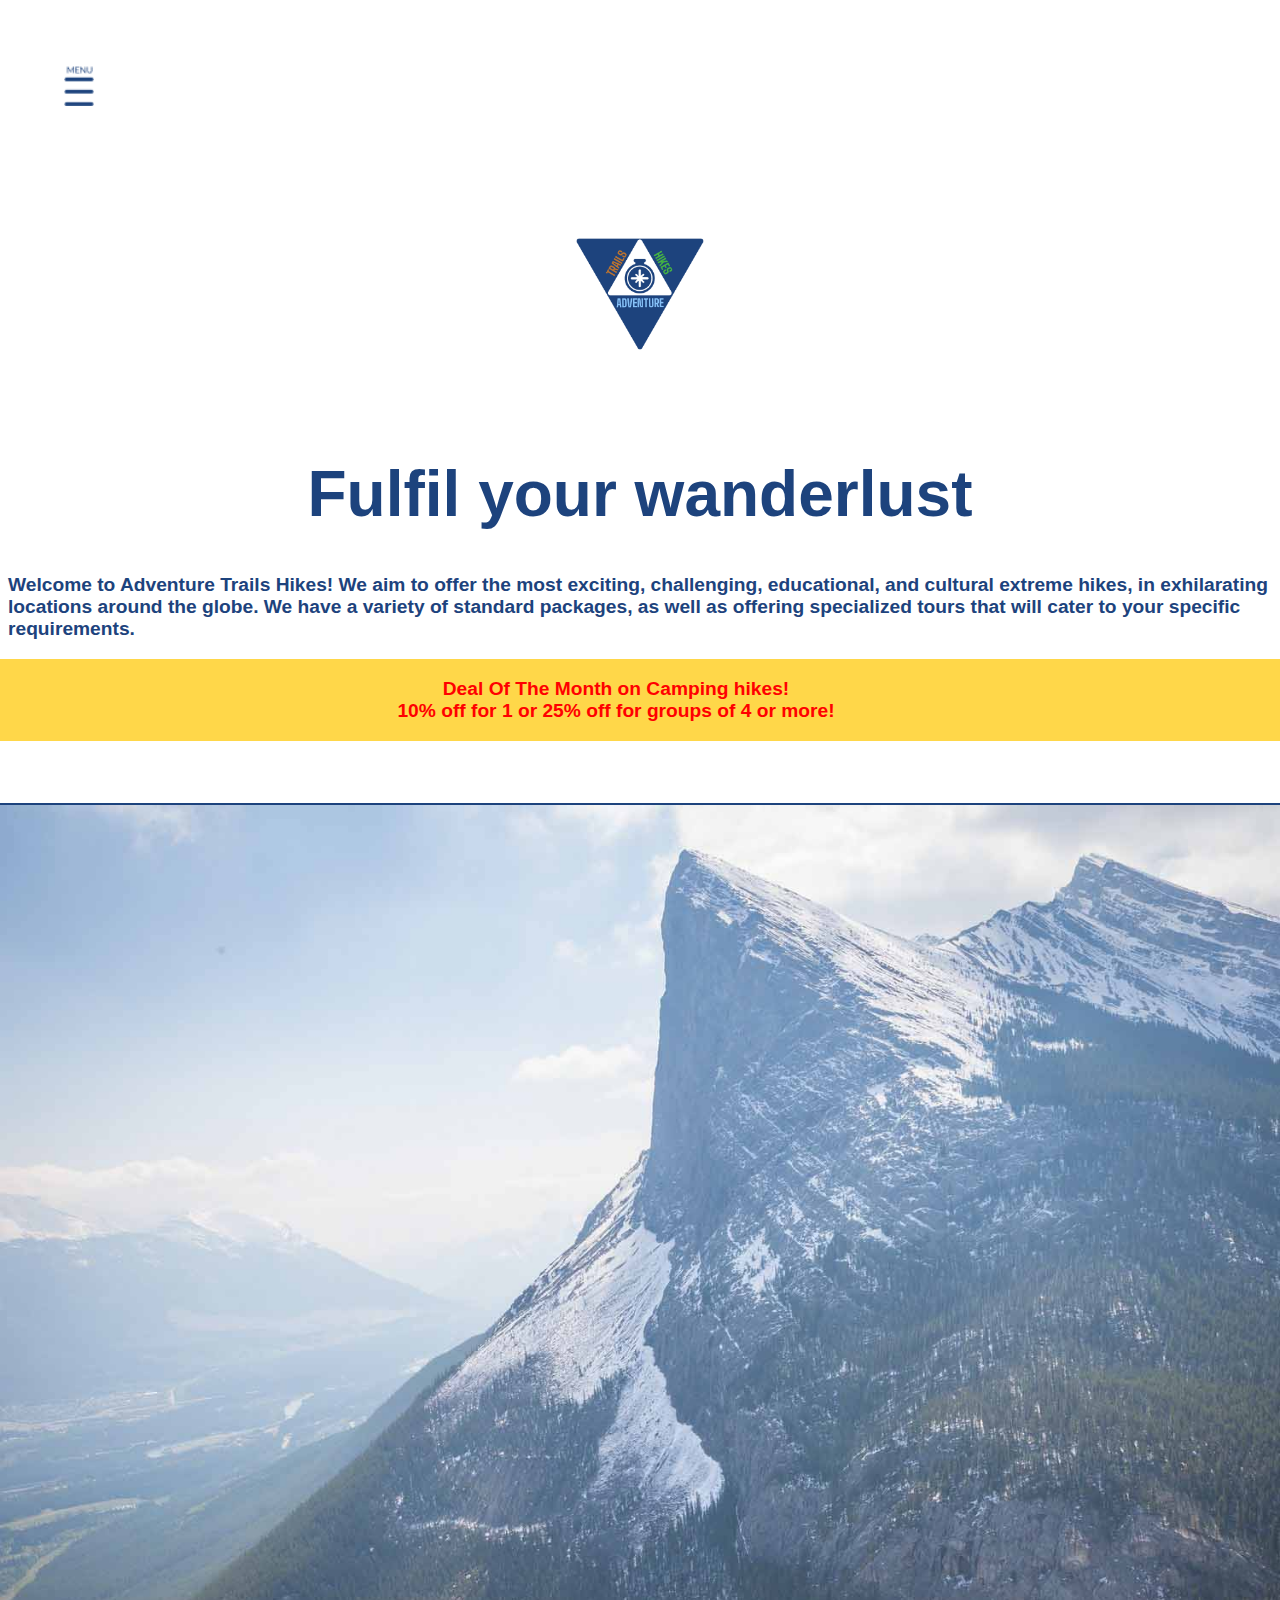
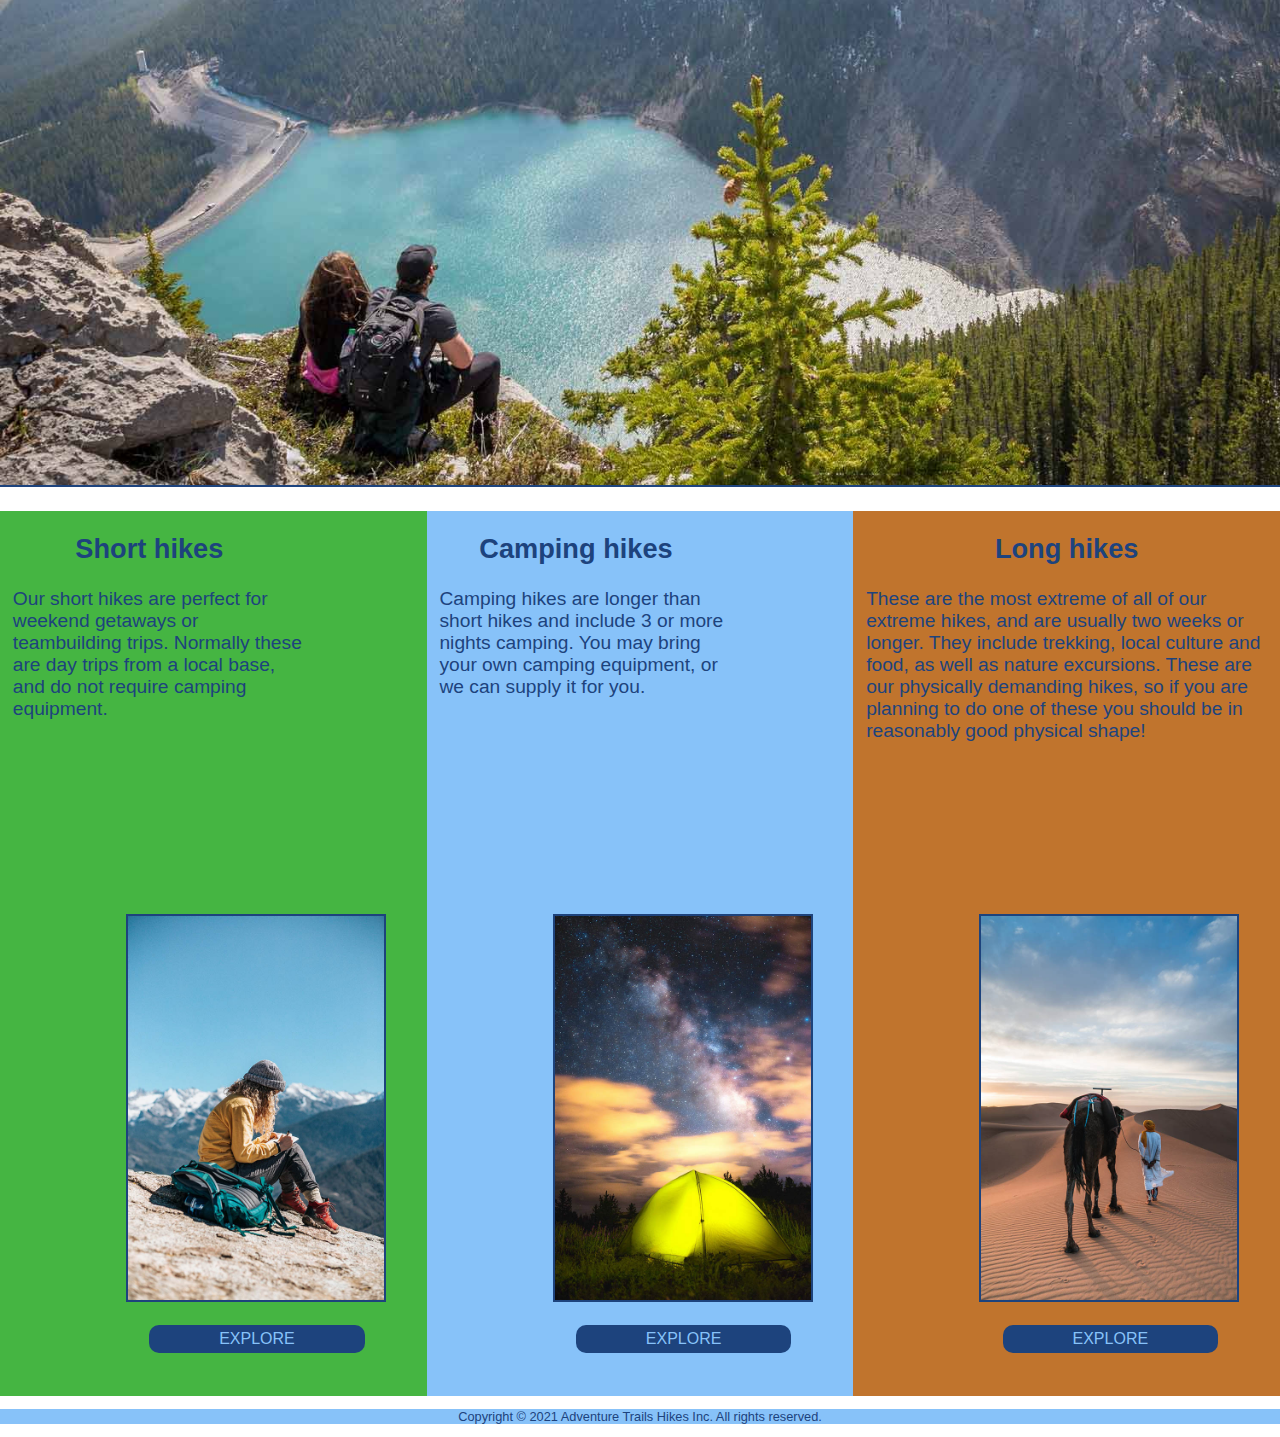
<file: index.html>
<!DOCTYPE html>
<html lang="en">
<head>
    <meta charset="UTF-8">
    <meta http-equiv="X-UA-Compatible" content="IE=edge">
    <meta name="viewport" content="width=device-width, initial-scale=1.0">
    <meta name="description" content="Fulfil your wanderlust. Welcome to Adventure Trails Hikes! We aim to offer the most exciting, challenging, educational, and cultural extreme hikes, in exhilarating locations around the globe. We have a variety of standard packages, as well as offering specialized tours that will cater to your specific requirements.">
    <link rel="stylesheet" href="css/style.css">
    <title>Adventure Trails Hikes | Home</title>
</head>
<body>

    <div class="grid-container">

        <div class="hamburger-menu">
            <label for="hamburger-menu"><img src="icons/menu.png" alt="Hamburger menu"></label>
            <input type="checkbox" id="hamburger-menu">
            <nav>
                <ul id="list-menu">
                    
                    <li>
                        <form id="form">
                            <input type="search" id="query" name="q"
                            placeholder="Search...">
                            <div class="btn-search">
                                <a href="#"><img src="icons/search.svg" alt="Search button"></a>
                            </div>
                        </form> 
                    </li>
                    
                    <li><a href="index.html"><img src="icons/home.svg" alt="Go to homepage"><h2>HOME</h2></a></li>
    
                    <li><a href="hikes.html"><img src="icons/hikes.svg" alt="Go to hikes page"><h2>OUR HIKES</h2></a></li>
    
                    <li><a href="guides.html"><img src="icons/guides.svg" alt="description" alt="Go to guides page"><h2>OUR GUIDES</h2></a></li>
    
                    <li><a href="sustainability.html"><img src="icons/sustainability.svg" alt="Go to sustainability page"><h2>SUSTAINABILITY</h2></a></li>
    
                    <li><a href="health.html"><img src="icons/health.svg" alt="Go to health page"><h2>HEALTH & SAFETY</h2></a></li>
    
                    <li><a href="faq.html"><img src="icons/faq.svg" alt="Go to faq page"><h2>FAQ</h2></a></li>
    
                    <li><a href="contact.html"><img src="icons/contact.svg" alt="Go to contact page"><h2>CONTACT US</h2></a></li>
                    
                </ul>
            </nav>
        </div>

        <div class="logo">
            <img src="icons/logo.png" alt="Logo for Adventure Trails Hikes website">
        </div>

        <div class="header">
            <h1>Fulfil your wanderlust</h1>
            <h3>Welcome to Adventure Trails Hikes! We aim to offer the most exciting, challenging, educational, and cultural extreme hikes, in exhilarating locations around the globe. We have a variety of standard packages, as well as offering specialized tours that will cater to your specific requirements.</h3>
        </div>

        <div class="deal">
            <a href="hikes.html">
                <h3>Deal Of The Month on Camping hikes! <br>
                10% off for 1 or 25% off for groups of 4 or more!</h3>
            </a>
        </div>

        <div class="index-img">
            <img src="img/home-image.jpg" alt="Beautiful view from the mountain">
        </div>

        <div class="short-hikes">
            <h2>Short hikes</h2>
            <h3>Our short hikes are perfect for weekend getaways or teambuilding trips. Normally these are day trips from a local base, and do not require camping equipment.</h3>
        </div>
        
            <div class="short-hikes-image">
                <img src="img/shikes.jpg" alt="Person writing journal in the mountain">
                    <div class="btn-explore">
                        <a href="hikes.html">EXPLORE</a>
                    </div>
            </div>

        <div class="camping-hikes">
            <h2>Camping hikes</h2>
            <h3>Camping hikes are longer than short hikes and include 3 or more nights camping. You may bring your own camping equipment, or we can supply it for you.</h3>
            
            </div>
        
            <div class="camping-hikes-image">
                <img src="img/chikes.jpg" alt="Yellow camping tent glowing in the evening">
                    <div class="btn-explore">
                        <a href="hikes.html">EXPLORE</a>
                    </div>
            </div>     
        

        <div class="long-hikes">
            <h2>Long hikes</h2>
            <h3>These are the most extreme of all of our extreme hikes, and are usually two weeks or longer. They include trekking, local culture and food, as well as nature excursions. These are our physically demanding hikes, so if you are planning to do one of these you should be in reasonably good physical shape!</h3>
            
            </div>
        
            <div class="long-hikes-image">
                <img src="img/lhikes.jpg" alt="Man walking in the desert with a camel by his side">
                    <div class="btn-explore">
                        <a href="hikes.html">EXPLORE</a>
                    </div>
            </div>     
        </div>

        <footer>
            <div class="footer">
                <p>Copyright © 2021 Adventure Trails Hikes Inc. All rights reserved.</p>
            </div>
        </footer>
        
    </div>
    
    
    
</body>
</html>
</file>
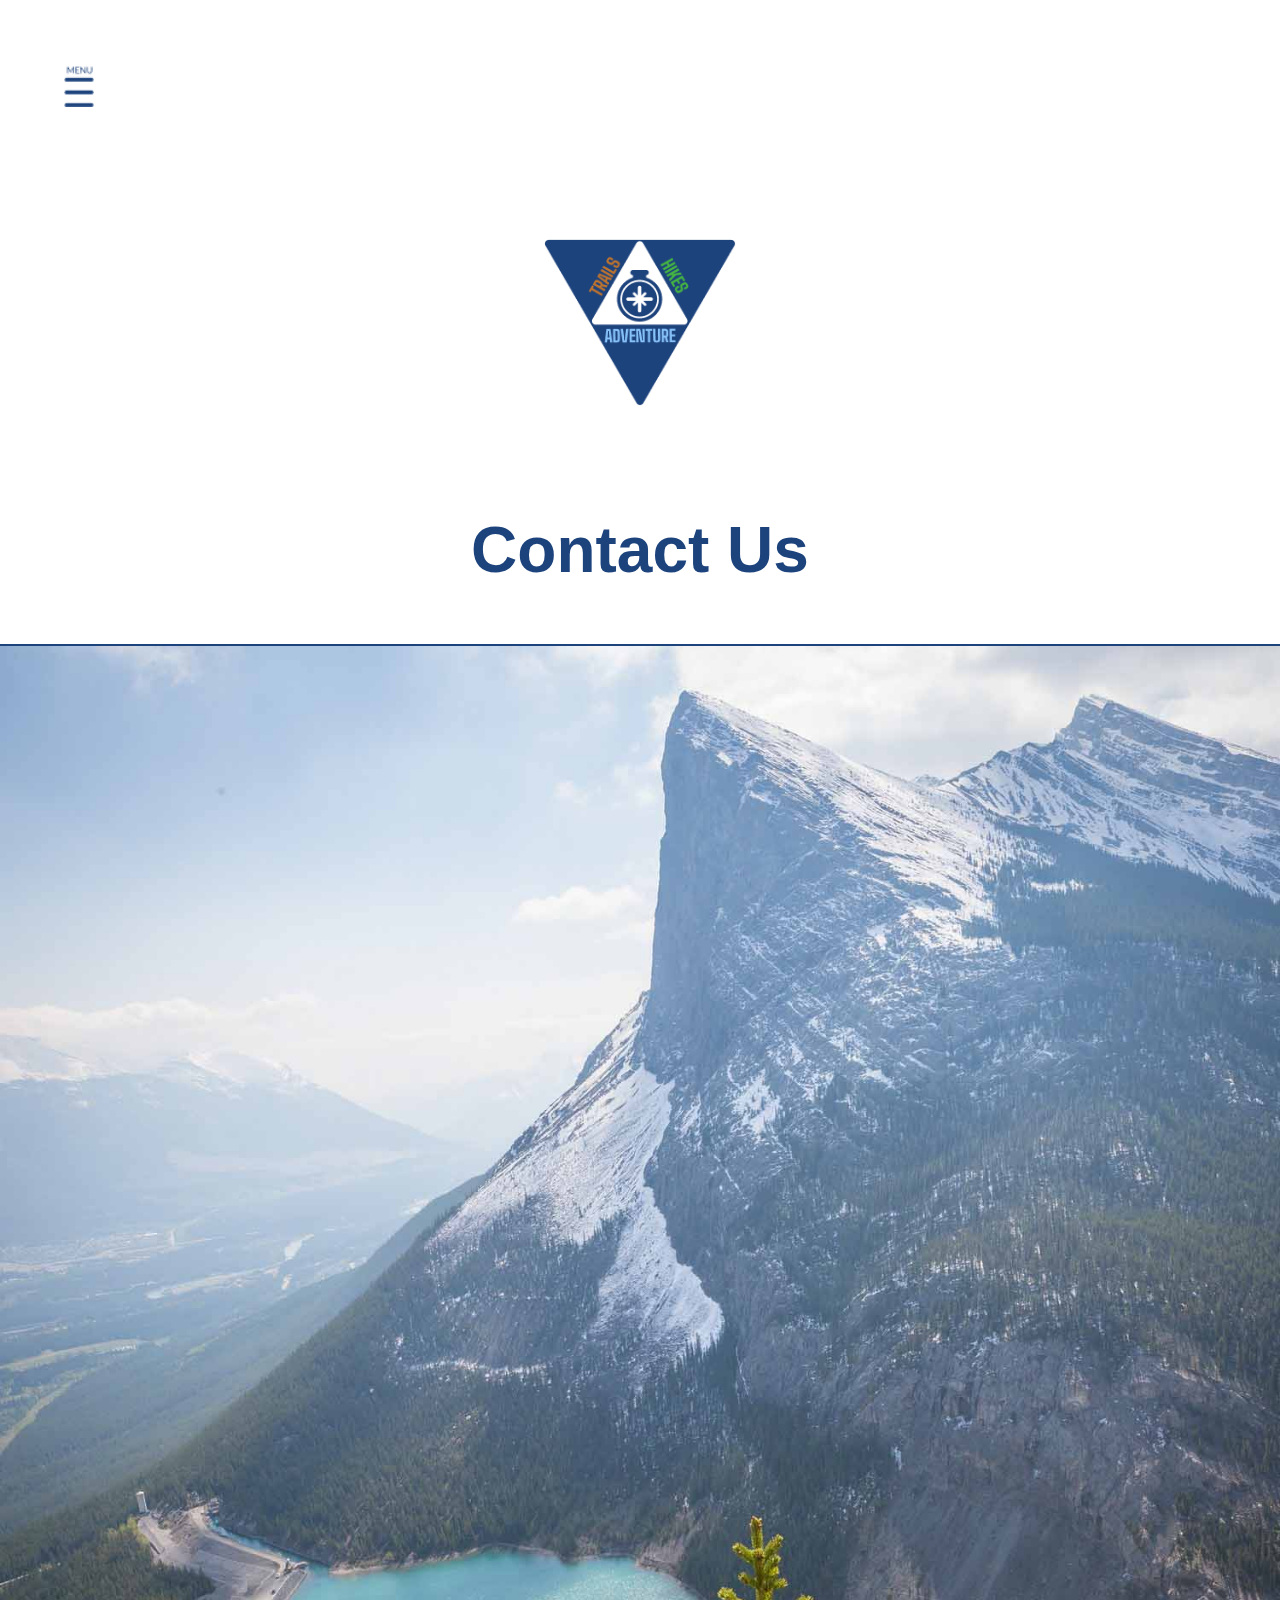
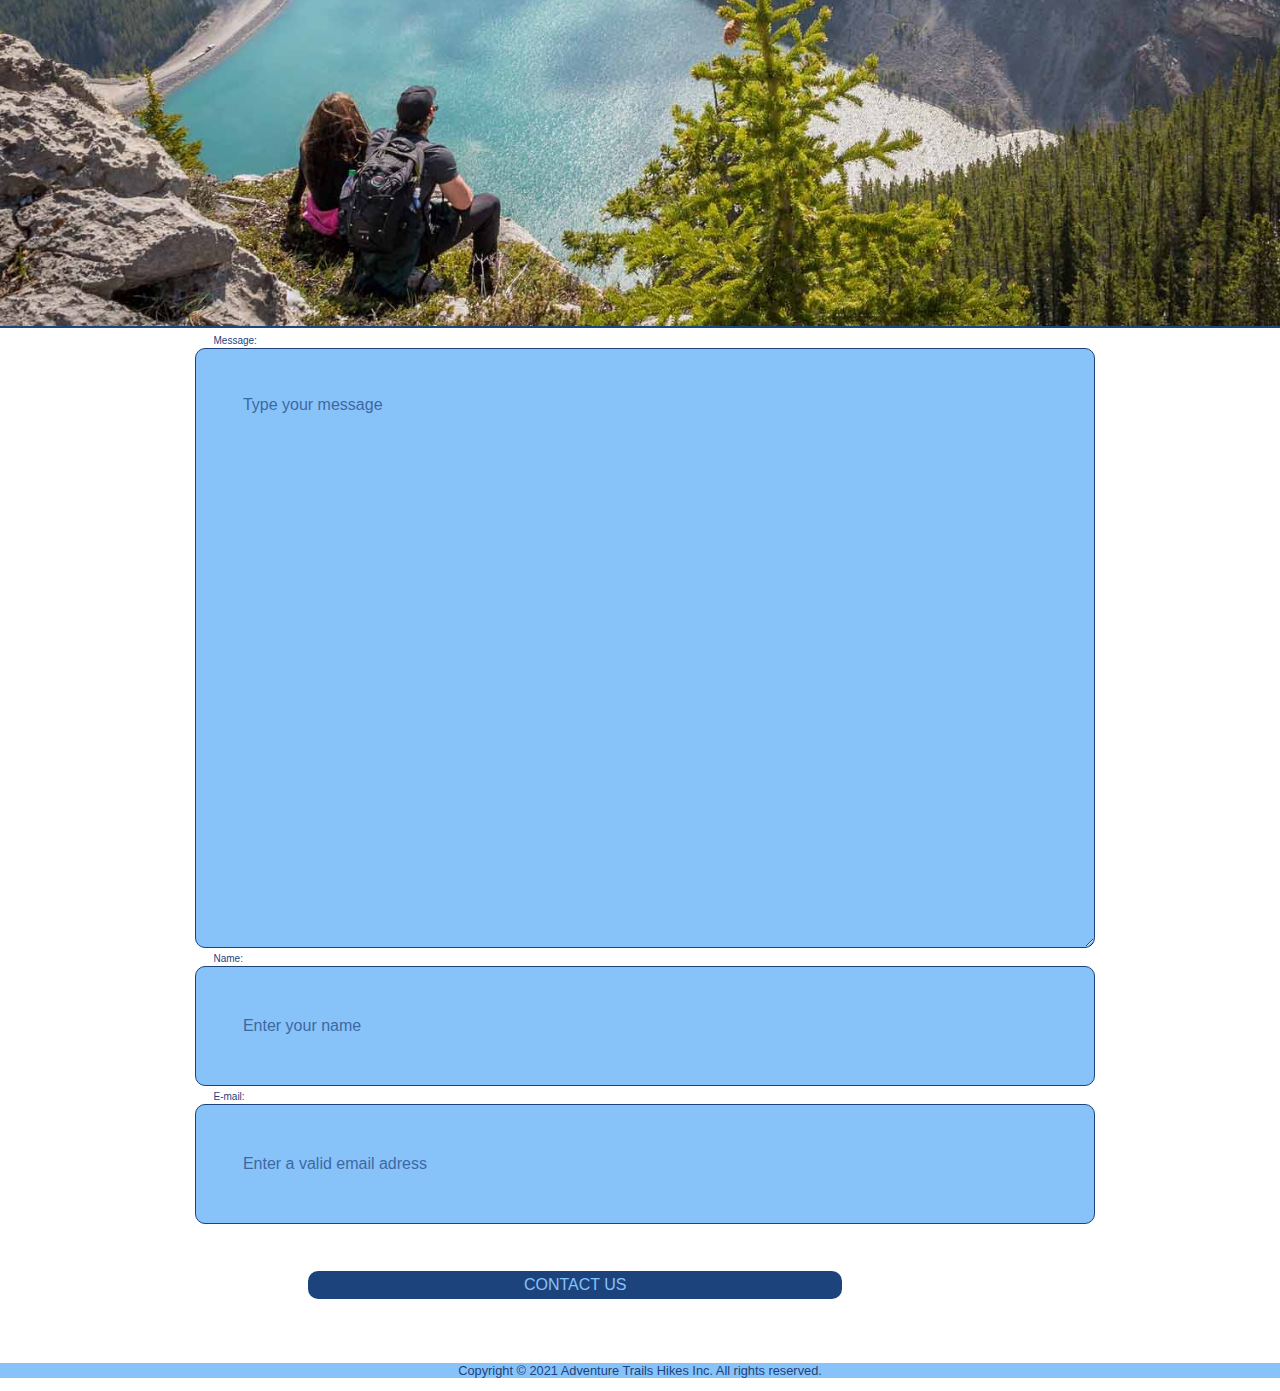
<file: contact.html>
<!DOCTYPE html>
<html lang="en">
<head>
    <meta charset="UTF-8">
    <meta http-equiv="X-UA-Compatible" content="IE=edge">
    <meta name="viewport" content="width=device-width, initial-scale=1.0">
    <meta name="description" content="Fulfil your wanderlust. Welcome to Adventure Trails Hikes! We aim to offer the most exciting, challenging, educational, and cultural extreme hikes, in exhilarating locations around the globe. We have a variety of standard packages, as well as offering specialized tours that will cater to your specific requirements.">
    <link rel="stylesheet" href="css/contact.css">
    <title>Adventure Trails Hikes | Contact</title>
</head>
<body>

    <div class="grid-container">

        <div class="hamburger-menu">
            <label for="hamburger-menu"><img src="icons/menu.png" alt="Hamburger menu"></label>
            <input type="checkbox" id="hamburger-menu">
            <nav>
                <ul id="list-menu">
                    
                    <li>
                        <form id="form">
                            <input type="search" id="query" name="q"
                            placeholder="Search...">
                            <div class="btn-search">
                                <a href="#"><img src="icons/search.svg" alt="Search button"></a>
                            </div>
                        </form> 
                    </li>
                    
                    <li><a href="index.html"><img src="icons/home.svg" alt="Go to homepage"><h2>HOME</h2></a></li>
    
                    <li><a href="hikes.html"><img src="icons/hikes.svg" alt="Go to hikes page"><h2>OUR HIKES</h2></a></li>
    
                    <li><a href="guides.html"><img src="icons/guides.svg" alt="description" alt="Go to guides page"><h2>OUR GUIDES</h2></a></li>
    
                    <li><a href="sustainability.html"><img src="icons/sustainability.svg" alt="Go to sustainability page"><h2>SUSTAINABILITY</h2></a></li>
    
                    <li><a href="health.html"><img src="icons/health.svg" alt="Go to health page"><h2>HEALTH & SAFETY</h2></a></li>
    
                    <li><a href="faq.html"><img src="icons/faq.svg" alt="Go to faq page"><h2>FAQ</h2></a></li>
    
                    <li><a href="contact.html"><img src="icons/contact.svg" alt="Go to contact page"><h2>CONTACT US</h2></a></li>
                    
                </ul>
            </nav>
        </div>

        <div class="logo">
            <img src="icons/logo.png" alt="Logo for Adventure Trails Hikes website">
        </div>

        <div class="header">
            <h1>Contact Us</h1>
            </div>
        
        <div class="contactimg">
            <img src="img/home-image.jpg" alt="Beautiful view from the mountain">
        </div>

        <div class="contactform">
            <form action="where/to/send/data" method="get">
                <ul>
                    <li>
                        <label for="message">Message:</label>
                        <textarea id="message" placeholder="Type your message"></textarea>
                    </li>

                    <li>
                        <label for="name">Name:</label>
                        <input type="text" id="name" name="user_name" placeholder="Enter your name">
                    </li>

                    <li>
                        <label for="mail">E-mail:</label>
                        <input type="email" id="mail" name="user_email" placeholder="Enter a valid email adress">
                    </li>

                    <li class="btn-send"><a href="#">CONTACT US</a></li>
                    </div></li>
                </ul>
            </form>

        </div>

        <!-- <div class="btn-send">
            <a href="#">CONTACT US</a>
        </div> -->
                             
        <footer>
            <div class="footer">
                <p>Copyright © 2021 Adventure Trails Hikes Inc. All rights reserved.</p>
            </div>
        </footer>
        
    </div>
    
    
    
</body>
</html>
</file>
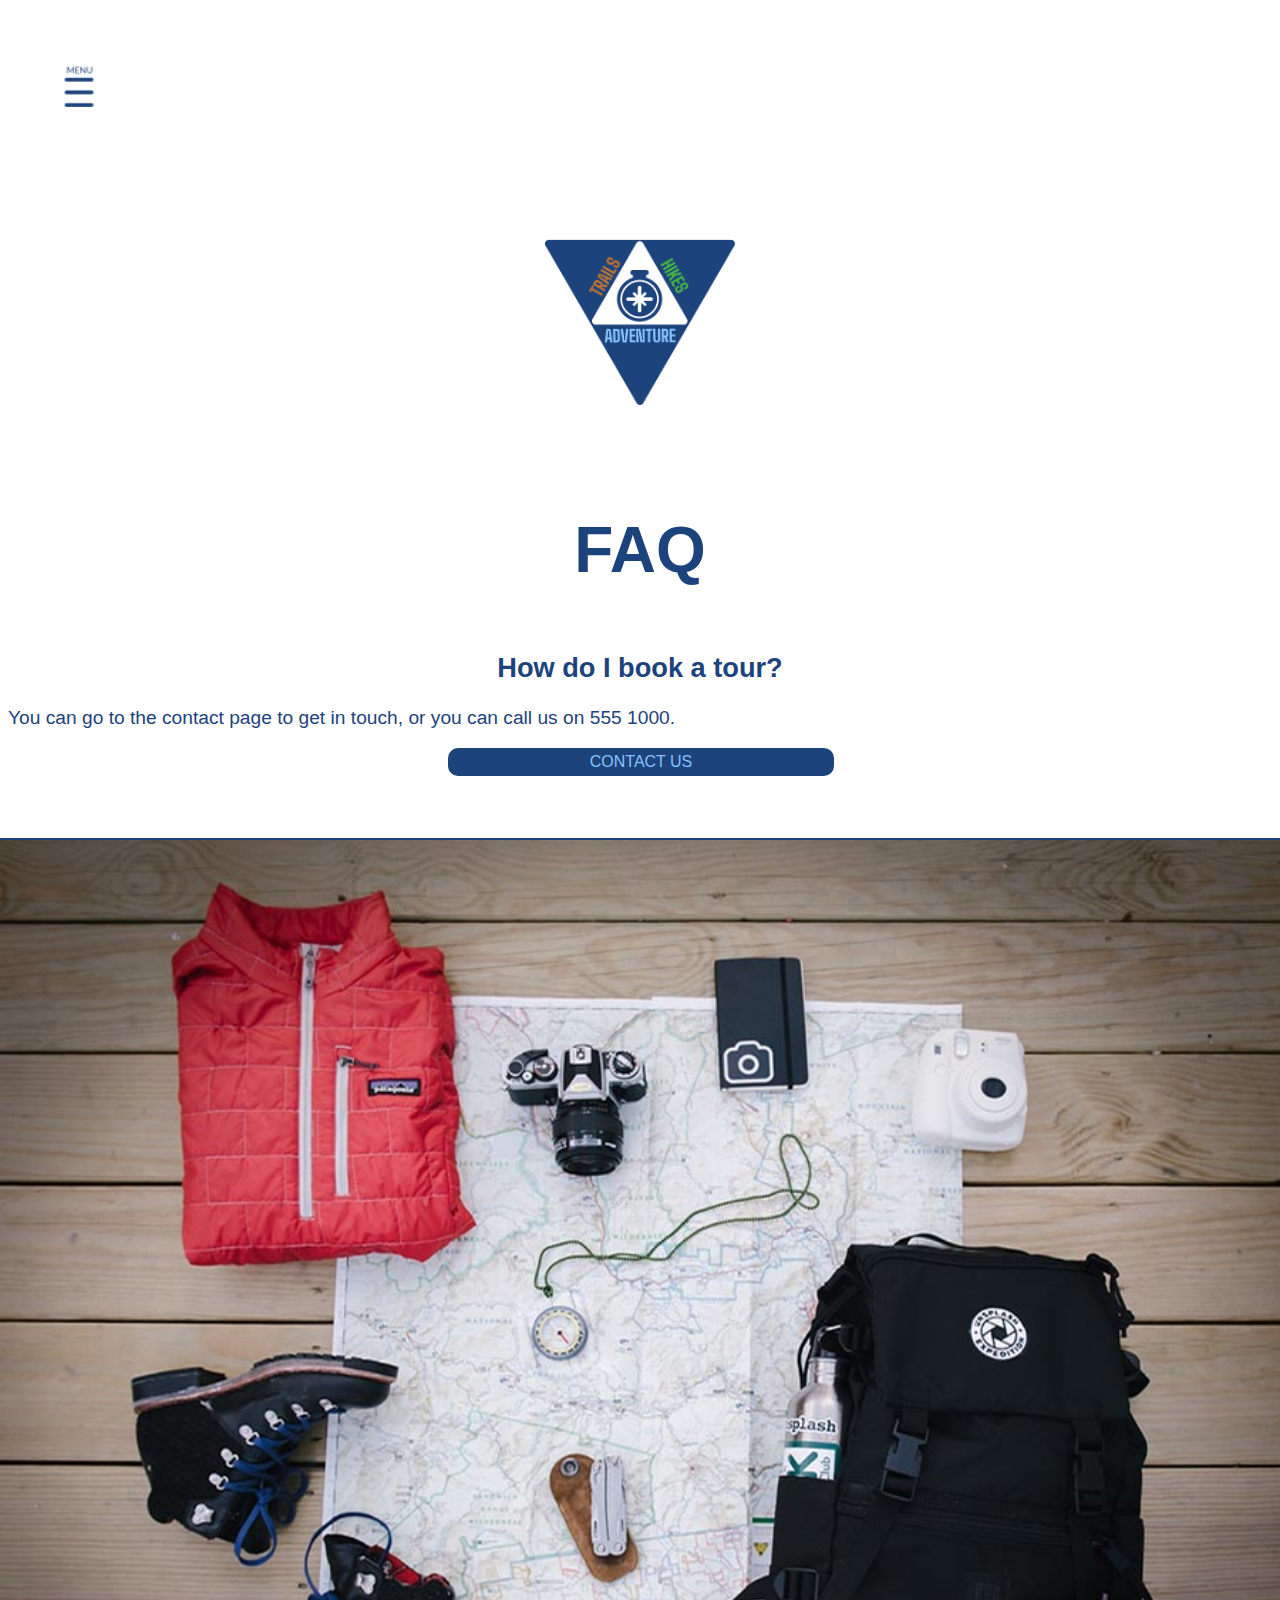
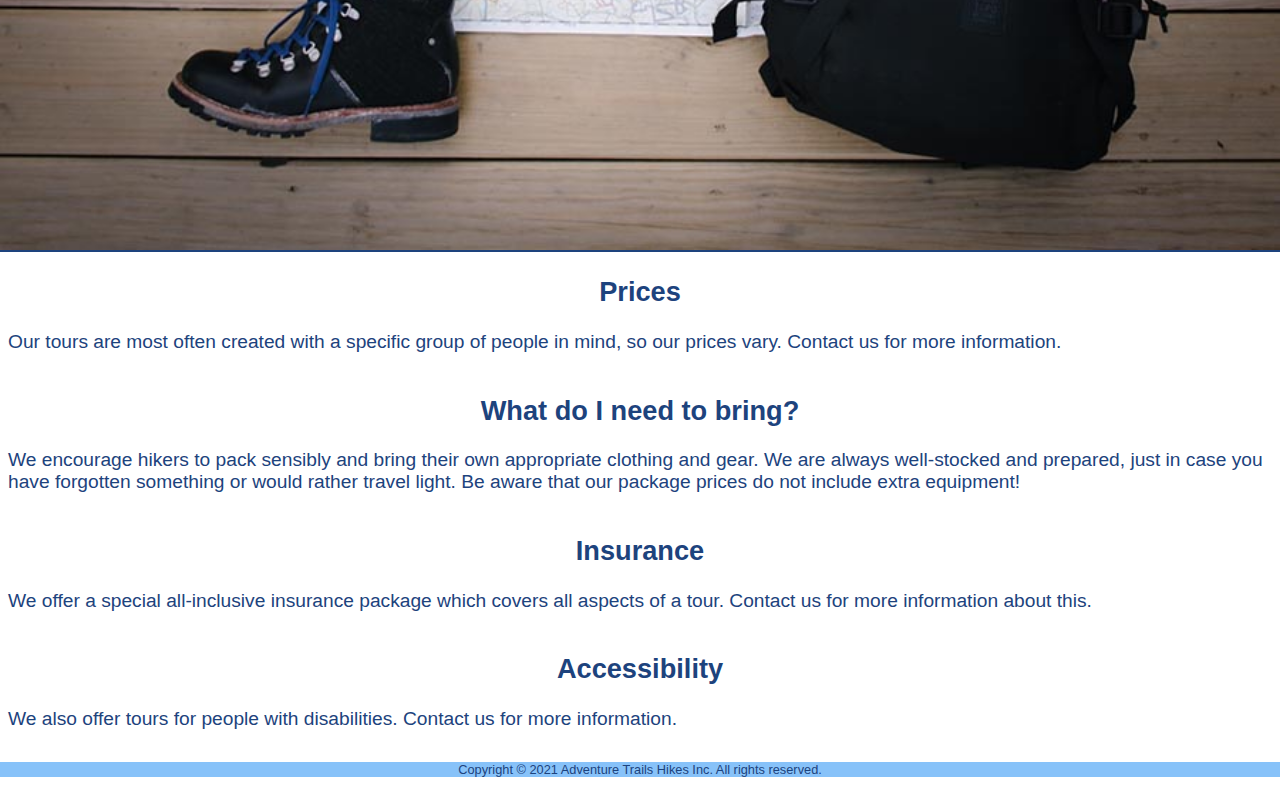
<file: faq.html>
<!DOCTYPE html>
<html lang="en">
<head>
    <meta charset="UTF-8">
    <meta http-equiv="X-UA-Compatible" content="IE=edge">
    <meta name="viewport" content="width=device-width, initial-scale=1.0">
    <meta name="description" content="Fulfil your wanderlust. Welcome to Adventure Trails Hikes! We aim to offer the most exciting, challenging, educational, and cultural extreme hikes, in exhilarating locations around the globe. We have a variety of standard packages, as well as offering specialized tours that will cater to your specific requirements.">
    <link rel="stylesheet" href="css/faq.css">
    <title>Adventure Trails Hikes | FAQ</title>
</head>
<body>

    <div class="grid-container">

        <div class="hamburger-menu">
            <label for="hamburger-menu"><img src="icons/menu.png" alt="Hamburger menu"></label>
            <input type="checkbox" id="hamburger-menu">
            <nav>
                <ul id="list-menu">
                    
                    <li>
                        <form id="form">
                            <input type="search" id="query" name="q"
                            placeholder="Search...">
                            <div class="btn-search">
                                <a href="#"><img src="icons/search.svg" alt="Search button"></a>
                            </div>
                        </form> 
                    </li>
                    
                    <li><a href="index.html"><img src="icons/home.svg" alt="Go to homepage"><h2>HOME</h2></a></li>
    
                    <li><a href="hikes.html"><img src="icons/hikes.svg" alt="Go to hikes page"><h2>OUR HIKES</h2></a></li>
    
                    <li><a href="guides.html"><img src="icons/guides.svg" alt="description" alt="Go to guides page"><h2>OUR GUIDES</h2></a></li>
    
                    <li><a href="sustainability.html"><img src="icons/sustainability.svg" alt="Go to sustainability page"><h2>SUSTAINABILITY</h2></a></li>
    
                    <li><a href="health.html"><img src="icons/health.svg" alt="Go to health page"><h2>HEALTH & SAFETY</h2></a></li>
    
                    <li><a href="faq.html"><img src="icons/faq.svg" alt="Go to faq page"><h2>FAQ</h2></a></li>
    
                    <li><a href="contact.html"><img src="icons/contact.svg" alt="Go to contact page"><h2>CONTACT US</h2></a></li>
                    
                </ul>
            </nav>
        </div>

        <div class="logo">
            <img src="icons/logo.png" alt="Logo for Adventure Trails Hikes website">
        </div>

        <div class="header">
            <h1>FAQ</h1>
            </div>

        <div class="booking">
            <h2>How do I book a tour?</h2>
            <h3>You can go to the contact page to get in touch, or you can call us on 555 1000.</h3>

        </div>

        <div class="btn-contact">
            <a href="contact.html">CONTACT US</a>
        </div>

        <div class="faqimg">
            <img src="img/faqimg.jpg" alt="Picture showing appropriate hike gear">
        </div>
        
        <div class="prices">
            <h2>Prices</h2>
            <h3>Our tours are most often created with a specific group of people in mind, so our prices vary. Contact us for more information.</h3>
        </div>

        <div class="equipment">
            <h2>What do I need to bring?</h2>
            <h3>We encourage hikers to pack sensibly and bring their own appropriate clothing and gear. We are always well-stocked and prepared, just in case you have forgotten something or would rather travel light. Be aware that our package prices do not include extra equipment!</h3>
        </div>

        <div class="insurance">
            <h2>Insurance</h2>
            <h3>We offer a special all-inclusive insurance package which covers all aspects of a tour. Contact us for more information about this.</h3>
        </div>

        <div class="accessibility">
            <h2>Accessibility</h2>
            <h3>We also offer tours for people with disabilities. Contact us for more information.</h3>
        </div>

        <footer>
            <div class="footer">
                <p>Copyright © 2021 Adventure Trails Hikes Inc. All rights reserved.</p>
            </div>
        </footer>
        
    </div>
    
    
    
</body>
</html>
</file>
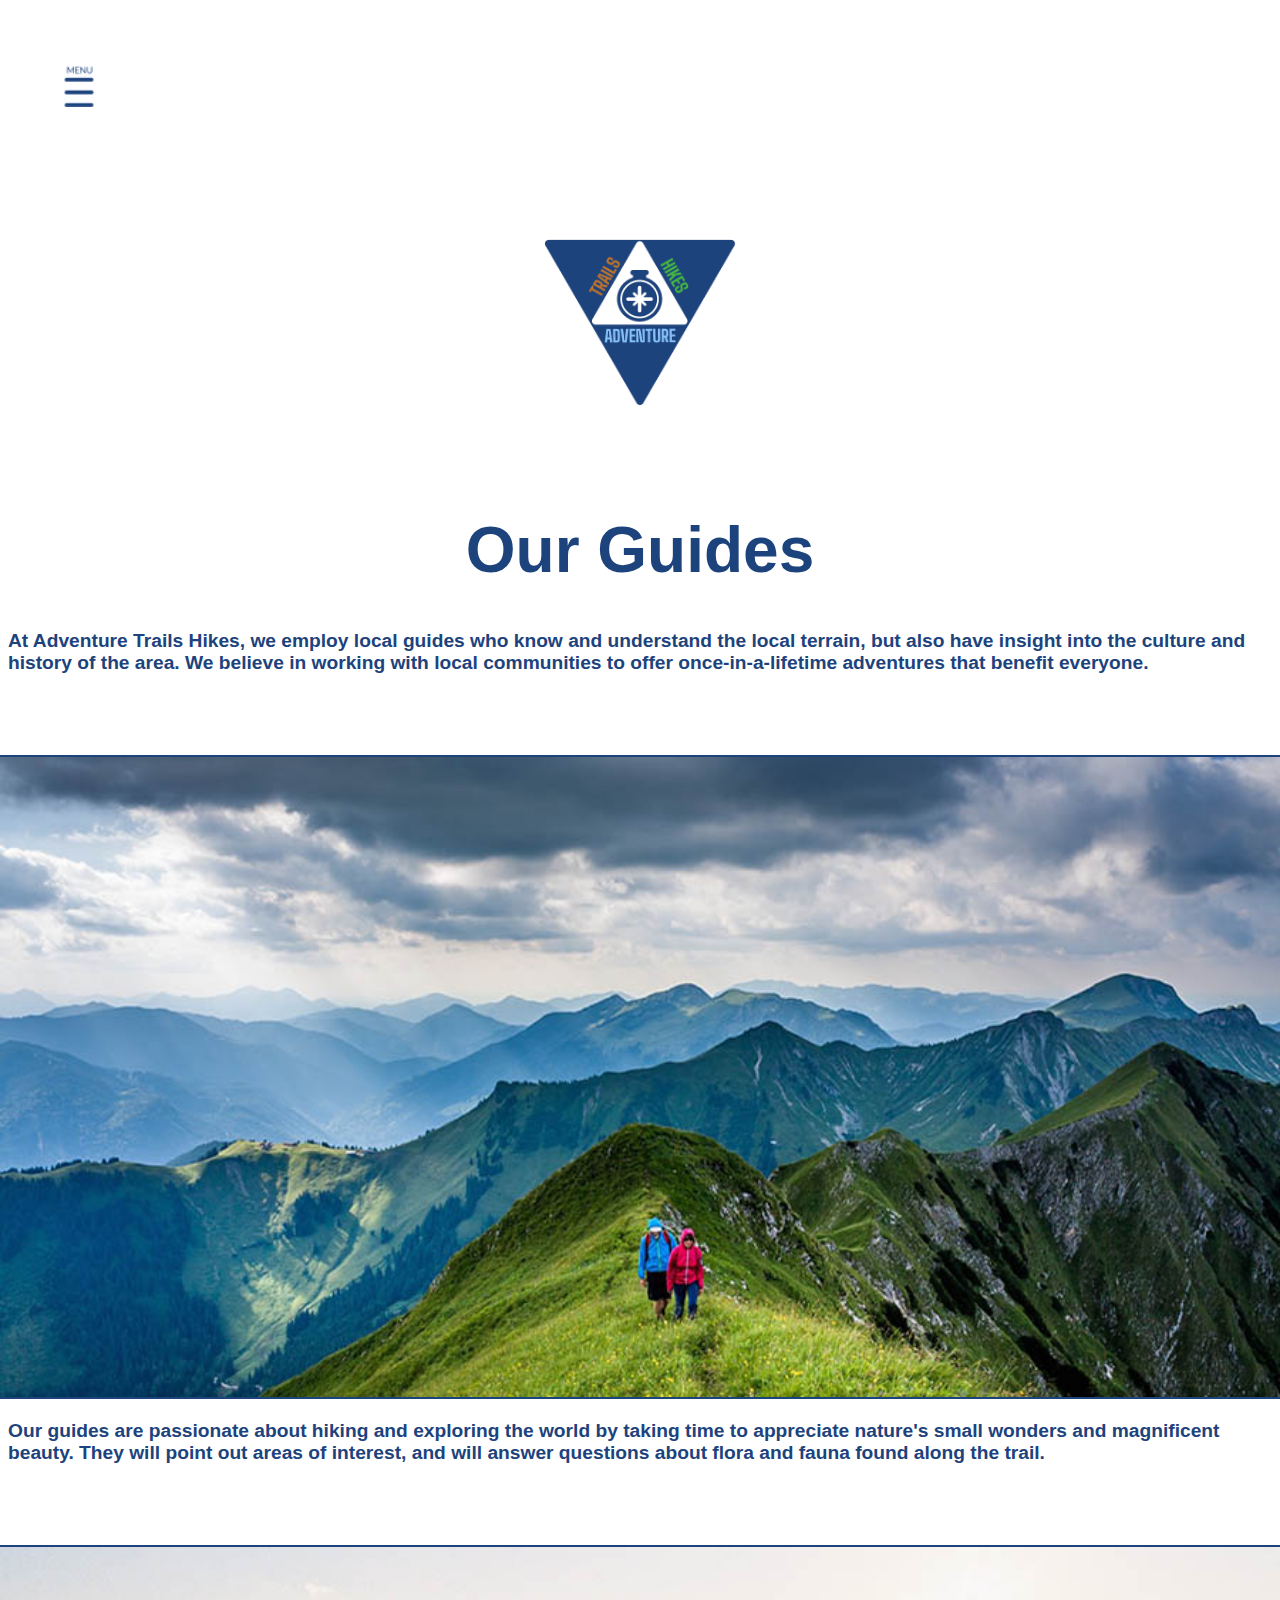
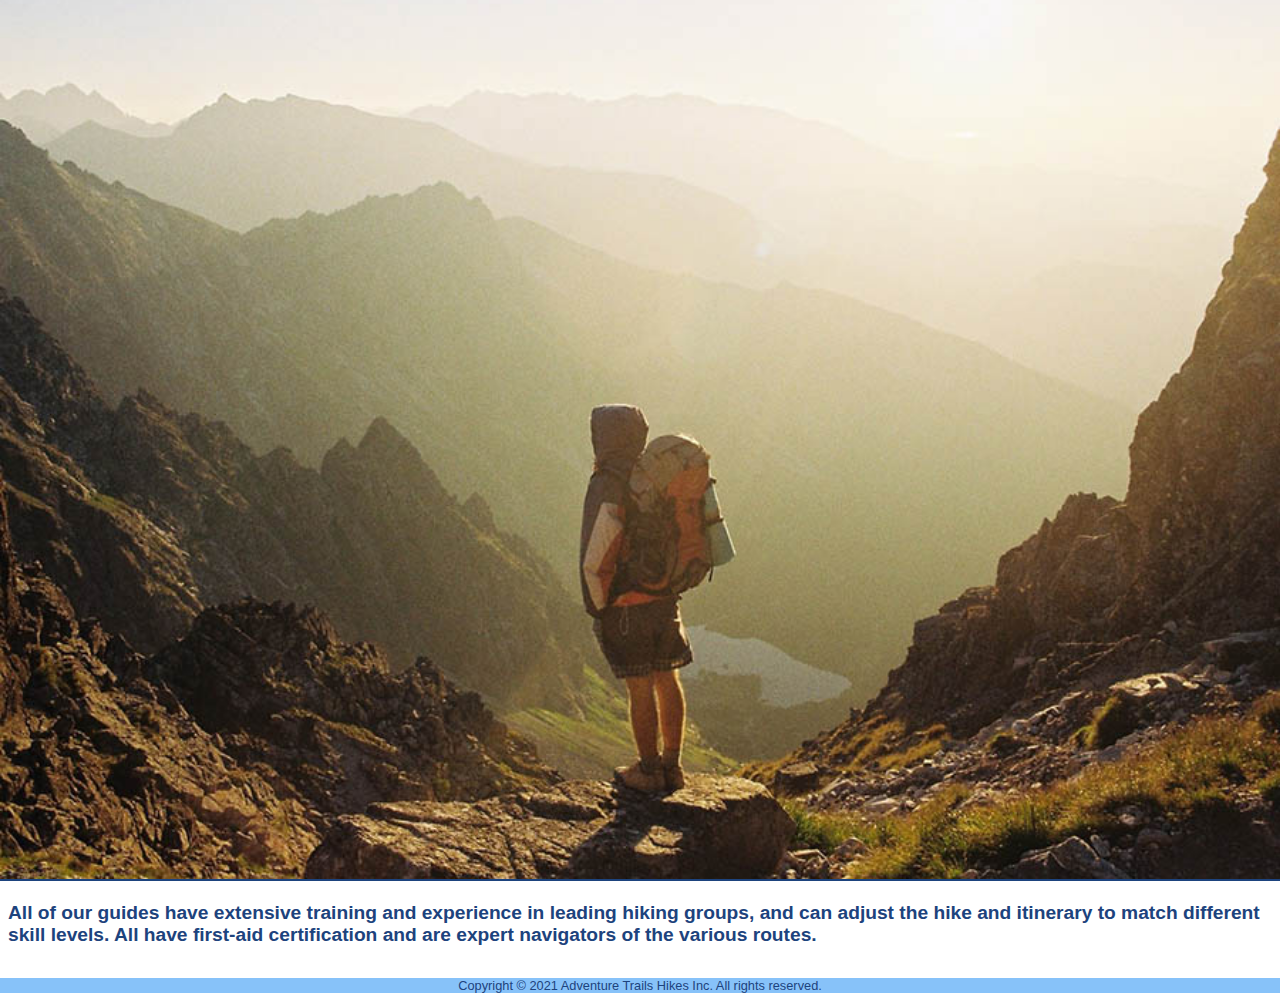
<file: guides.html>
<!DOCTYPE html>
<html lang="en">
<head>
    <meta charset="UTF-8">
    <meta http-equiv="X-UA-Compatible" content="IE=edge">
    <meta name="viewport" content="width=device-width, initial-scale=1.0">
    <meta name="description" content="Fulfil your wanderlust. Welcome to Adventure Trails Hikes! We aim to offer the most exciting, challenging, educational, and cultural extreme hikes, in exhilarating locations around the globe. We have a variety of standard packages, as well as offering specialized tours that will cater to your specific requirements.">
    <link rel="stylesheet" href="css/guides.css">
    <title>Adventure Trails Hikes | Our Guides</title>
</head>
<body>

    <div class="grid-container">

        <div class="hamburger-menu">
            <label for="hamburger-menu"><img src="icons/menu.png" alt="Hamburger menu"></label>
            <input type="checkbox" id="hamburger-menu">
            <nav>
                <ul id="list-menu">
                    
                    <li>
                        <form id="form">
                            <input type="search" id="query" name="q"
                            placeholder="Search...">
                            <div class="btn-search">
                                <a href="#"><img src="icons/search.svg" alt="Search button"></a>
                            </div>
                        </form> 
                    </li>
                    
                    <li><a href="index.html"><img src="icons/home.svg" alt="Go to homepage"><h2>HOME</h2></a></li>
    
                    <li><a href="hikes.html"><img src="icons/hikes.svg" alt="Go to hikes page"><h2>OUR HIKES</h2></a></li>
    
                    <li><a href="guides.html"><img src="icons/guides.svg" alt="description" alt="Go to guides page"><h2>OUR GUIDES</h2></a></li>
    
                    <li><a href="sustainability.html"><img src="icons/sustainability.svg" alt="Go to sustainability page"><h2>SUSTAINABILITY</h2></a></li>
    
                    <li><a href="health.html"><img src="icons/health.svg" alt="Go to health page"><h2>HEALTH & SAFETY</h2></a></li>
    
                    <li><a href="faq.html"><img src="icons/faq.svg" alt="Go to faq page"><h2>FAQ</h2></a></li>
    
                    <li><a href="contact.html"><img src="icons/contact.svg" alt="Go to contact page"><h2>CONTACT US</h2></a></li>
                    
                </ul>
            </nav>
        </div>

        <div class="logo">
            <img src="icons/logo.png" alt="Logo for Adventure Trails Hikes website">
        </div>

        <div class="header">
            <h1>Our Guides</h1>
            <h3>At Adventure Trails Hikes, we employ local guides who know and understand the local terrain, but also have insight into the culture and history of the area. We believe in working with local communities to offer once-in-a-lifetime adventures that benefit everyone.</h3>
        </div>

        <div class="guides1">
            <img src="img/guides1image.jpg" alt="Landscape of people walking on mountains">
        </div>

        <div class="middle-section">
            <h3>Our guides are passionate about hiking and exploring the world by taking time to appreciate nature's small wonders and magnificent beauty. They will point out areas of interest, and will answer questions about flora and fauna found along the trail.</h3>

        </div>

        <div class="guides2">
            <img src="img/guides2image.jpg" alt="One of our guides looking at the spectacular view from a mountain top">
        </div>

        <div class="bottom-section">
            <h3>All of our guides have extensive training and experience in leading hiking groups, and can adjust the hike and itinerary to match different skill levels. All have first-aid certification and are expert navigators of the various routes.</h3>
        </div>

        <footer>
            <div class="footer">
                <p>Copyright © 2021 Adventure Trails Hikes Inc. All rights reserved.</p>
            </div>
        </footer>
        
    </div>
    
    
    
</body>
</html>
</file>
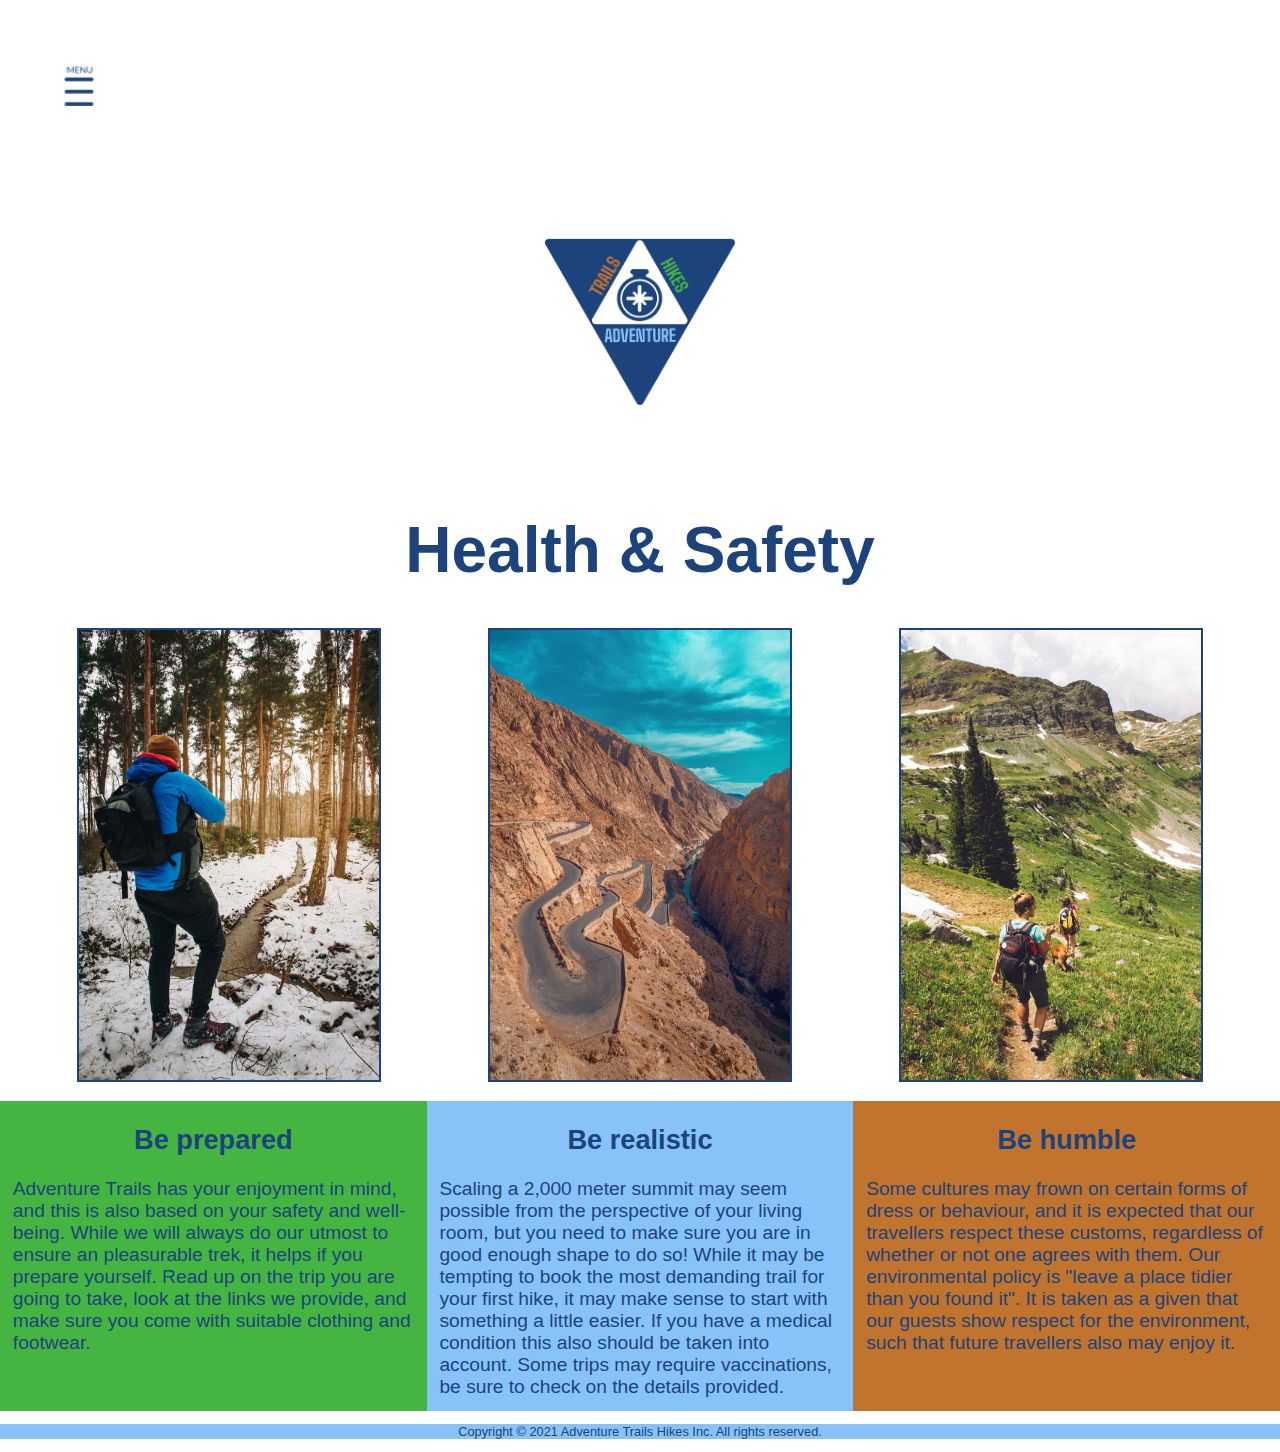
<file: health.html>
<!DOCTYPE html>
<html lang="en">
<head>
    <meta charset="UTF-8">
    <meta http-equiv="X-UA-Compatible" content="IE=edge">
    <meta name="viewport" content="width=device-width, initial-scale=1.0">
    <meta name="description" content="Fulfil your wanderlust. Welcome to Adventure Trails Hikes! We aim to offer the most exciting, challenging, educational, and cultural extreme hikes, in exhilarating locations around the globe. We have a variety of standard packages, as well as offering specialized tours that will cater to your specific requirements.">
    <link rel="stylesheet" href="css/health.css">
    <title>Adventure Trails Hikes | Health & Safety</title>
</head>
<body>

    <div class="grid-container">

        <div class="hamburger-menu">
            <label for="hamburger-menu"><img src="icons/menu.png" alt="Hamburger menu"></label>
            <input type="checkbox" id="hamburger-menu">
            <nav>
                <ul id="list-menu">
                    
                    <li>
                        <form id="form">
                            <input type="search" id="query" name="q"
                            placeholder="Search...">
                            <div class="btn-search">
                                <a href="#"><img src="icons/search.svg" alt="Search button"></a>
                            </div>
                        </form> 
                    </li>
                    
                    <li><a href="index.html"><img src="icons/home.svg" alt="Go to homepage"><h2>HOME</h2></a></li>
    
                    <li><a href="hikes.html"><img src="icons/hikes.svg" alt="Go to hikes page"><h2>OUR HIKES</h2></a></li>
    
                    <li><a href="guides.html"><img src="icons/guides.svg" alt="description" alt="Go to guides page"><h2>OUR GUIDES</h2></a></li>
    
                    <li><a href="sustainability.html"><img src="icons/sustainability.svg" alt="Go to sustainability page"><h2>SUSTAINABILITY</h2></a></li>
    
                    <li><a href="health.html"><img src="icons/health.svg" alt="Go to health page"><h2>HEALTH & SAFETY</h2></a></li>
    
                    <li><a href="faq.html"><img src="icons/faq.svg" alt="Go to faq page"><h2>FAQ</h2></a></li>
    
                    <li><a href="contact.html"><img src="icons/contact.svg" alt="Go to contact page"><h2>CONTACT US</h2></a></li>
                    
                </ul>
            </nav>
        </div>

        <div class="logo">
            <img src="icons/logo.png" alt="Logo for Adventure Trails Hikes website">
        </div>

        <div class="header">
            <h1>Health & Safety</h1>
        </div>

        <div class="health-images">
            <img src="img/health1.jpg" alt="Person looking down a beautiful trail" id="image1">
            <img src="img/health2.jpg" alt="Landscape of a long a winding road in the mountains" id="image2">
            <img src="img/health3.jpg" alt="People walking on a hike in the mountains" id="image3">
        </div>

        <div class="prepared">
            <h2>Be prepared</h2>
            <h3>Adventure Trails has your enjoyment in mind, and this is also based on your safety and well-being. While we will always do our utmost to ensure an pleasurable trek, it helps if you prepare yourself. Read up on the trip you are going to take, look at the links we provide, and make sure you come with suitable clothing and footwear. </h3>
        </div>

        <div class="realistic">
            <h2>Be realistic</h2>
            <h3>Scaling a 2,000 meter summit may seem possible from the perspective of your living room, but you need to make sure you are in good enough shape to do so! While it may be tempting to book the most demanding trail for your first hike, it may make sense to start with something a little easier. If you have a medical condition this also should be taken into account. Some trips may require vaccinations, be sure to check on the details provided.</h3>
            
            </div>
        
        <div class="humble">
            <h2>Be humble</h2>
            <h3>Some cultures may frown on certain forms of dress or behaviour, and it is expected that our travellers respect these customs, regardless of whether or not one agrees with them.
            Our environmental policy is "leave a place tidier than you found it". It is taken as a given that our guests show respect for the environment, such that future travellers also may enjoy it.</h3>
            
            </div>
        
        <footer>
            <div class="footer">
                <p>Copyright © 2021 Adventure Trails Hikes Inc. All rights reserved.</p>
            </div>
        </footer>
        
    </div>
    
    
    
</body>
</html>
</file>
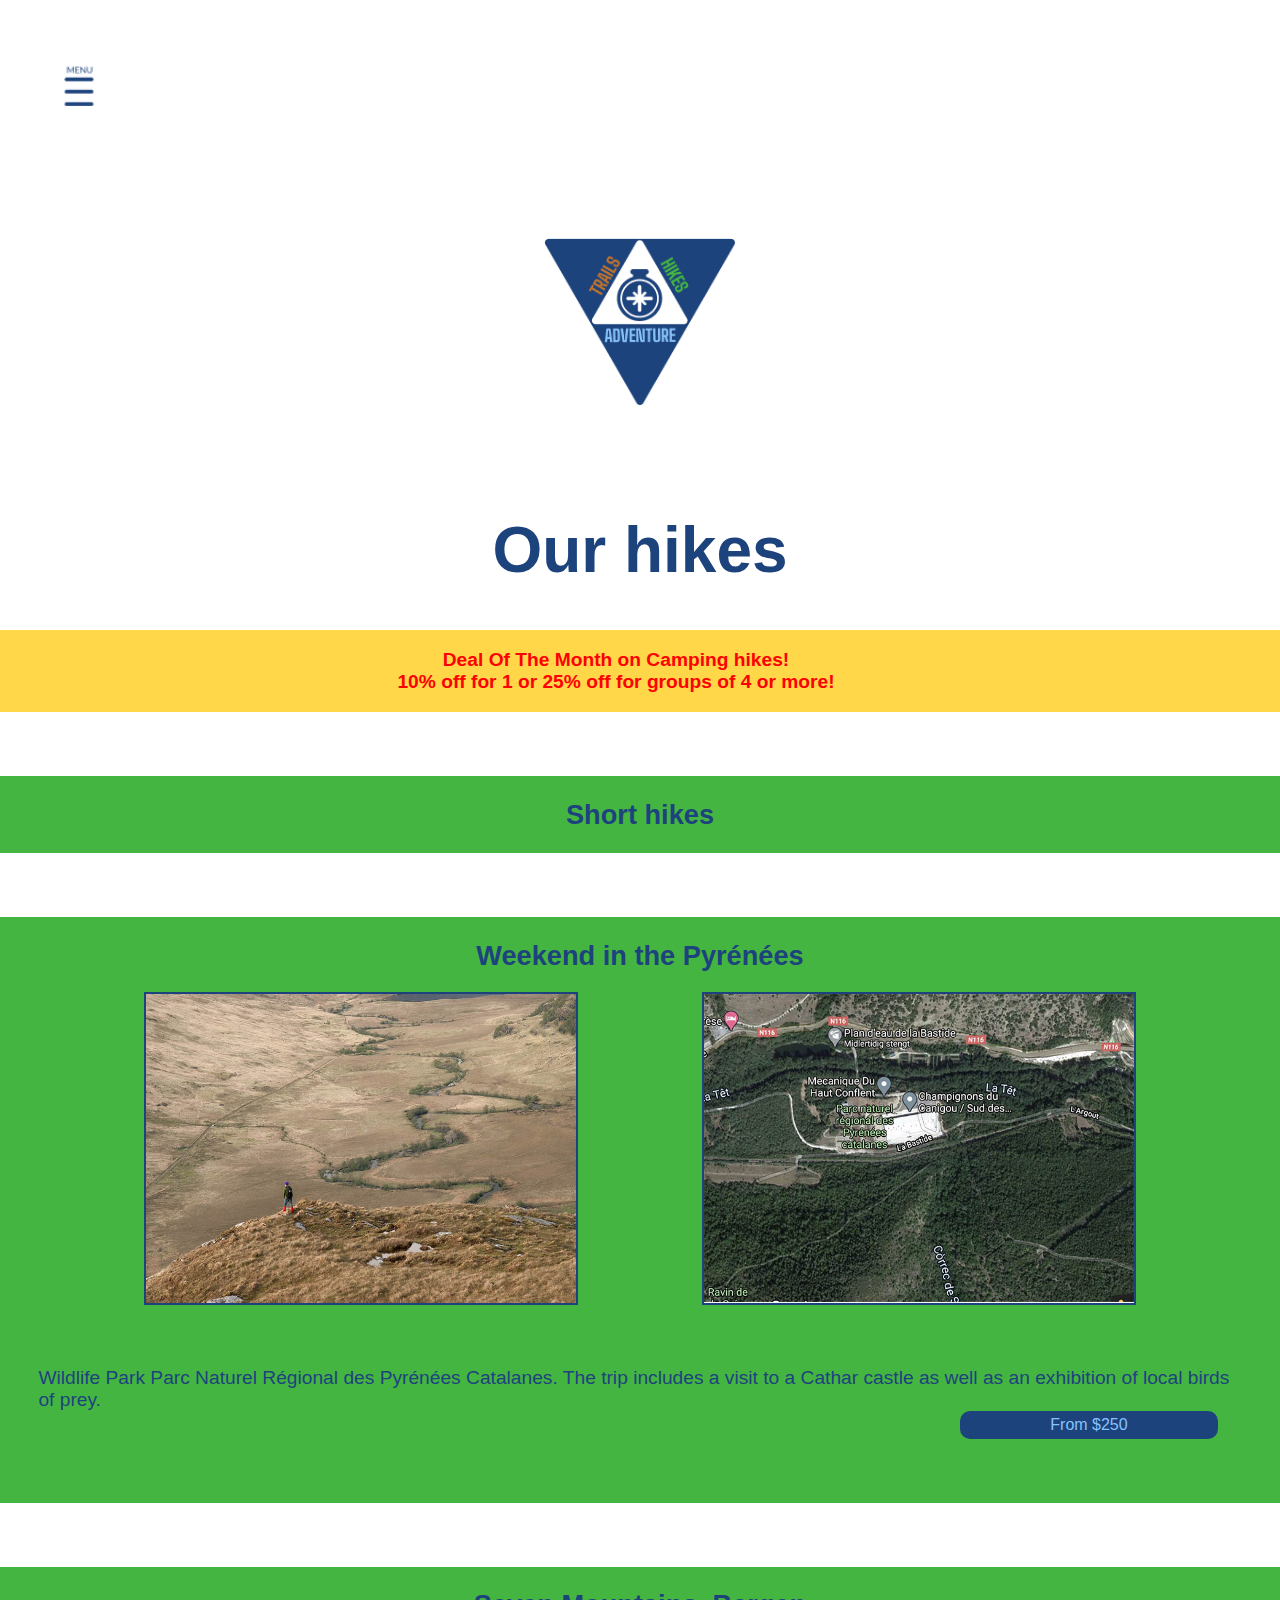
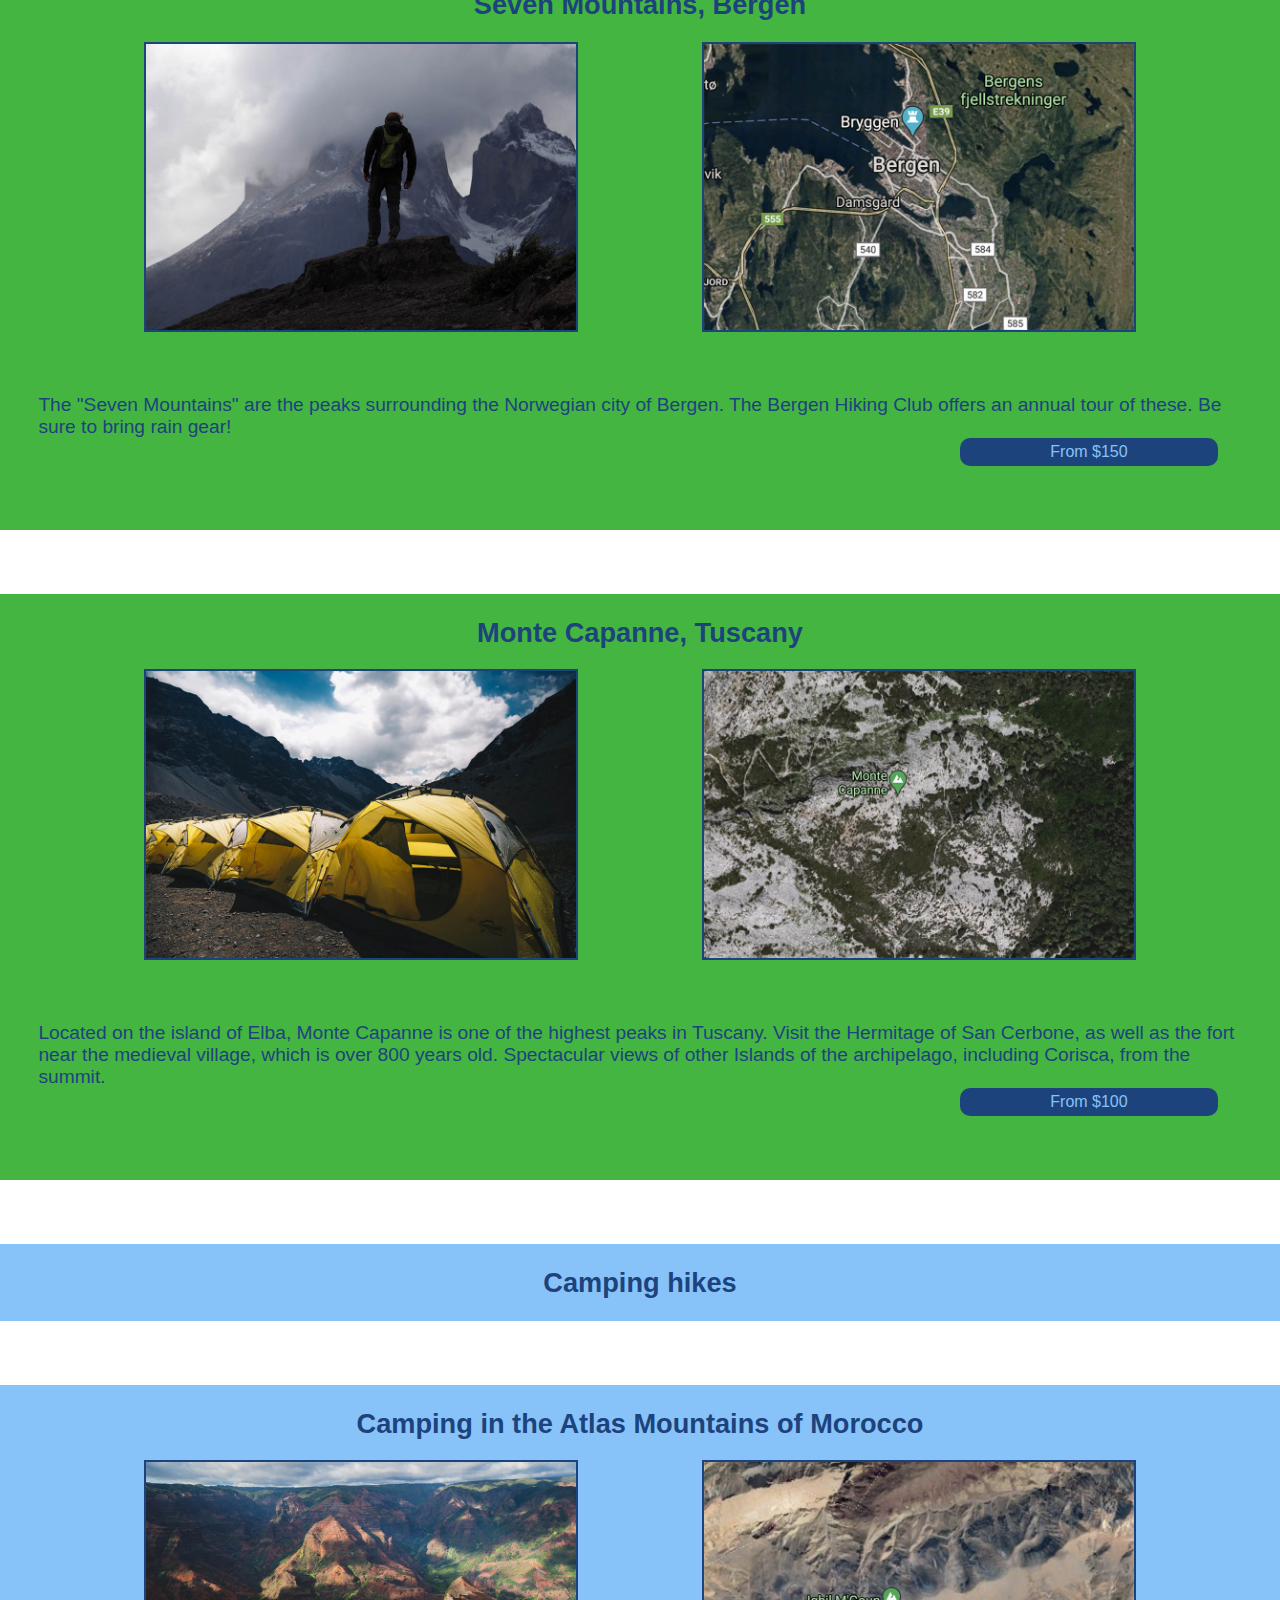
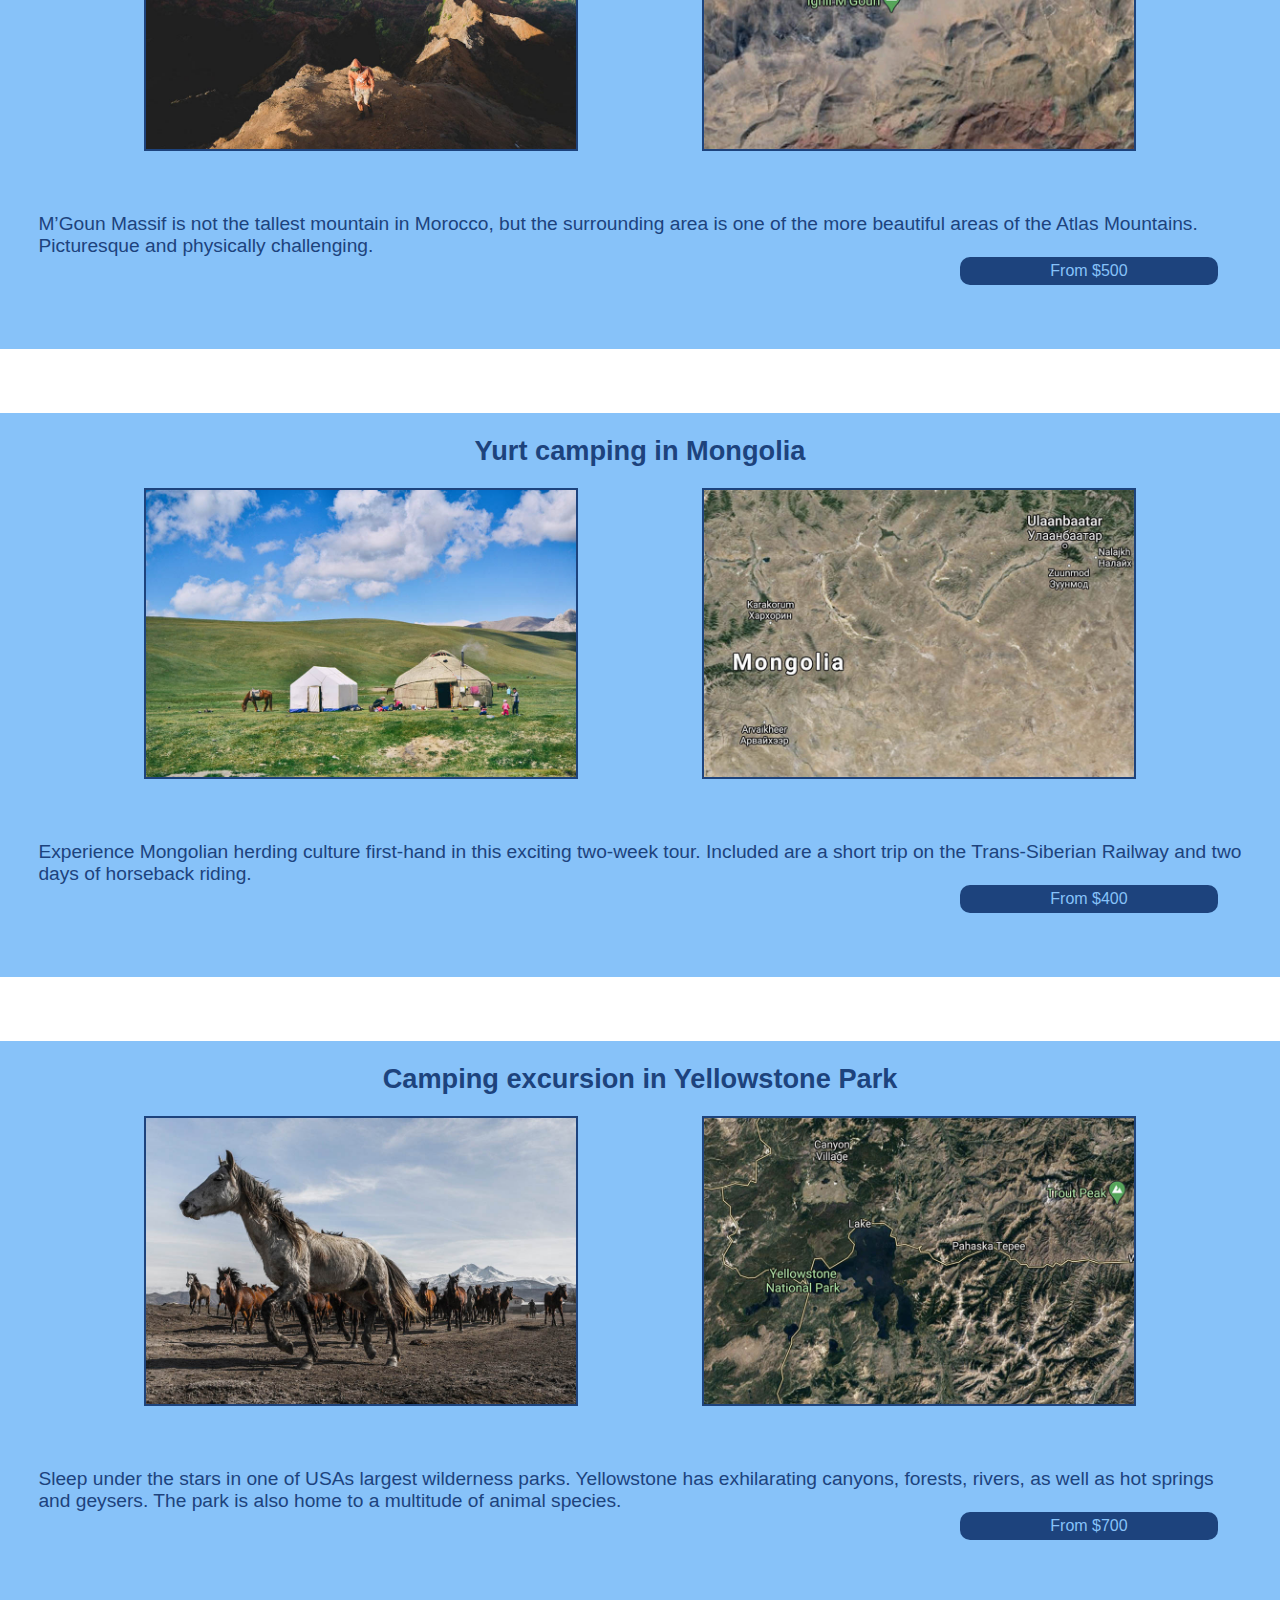
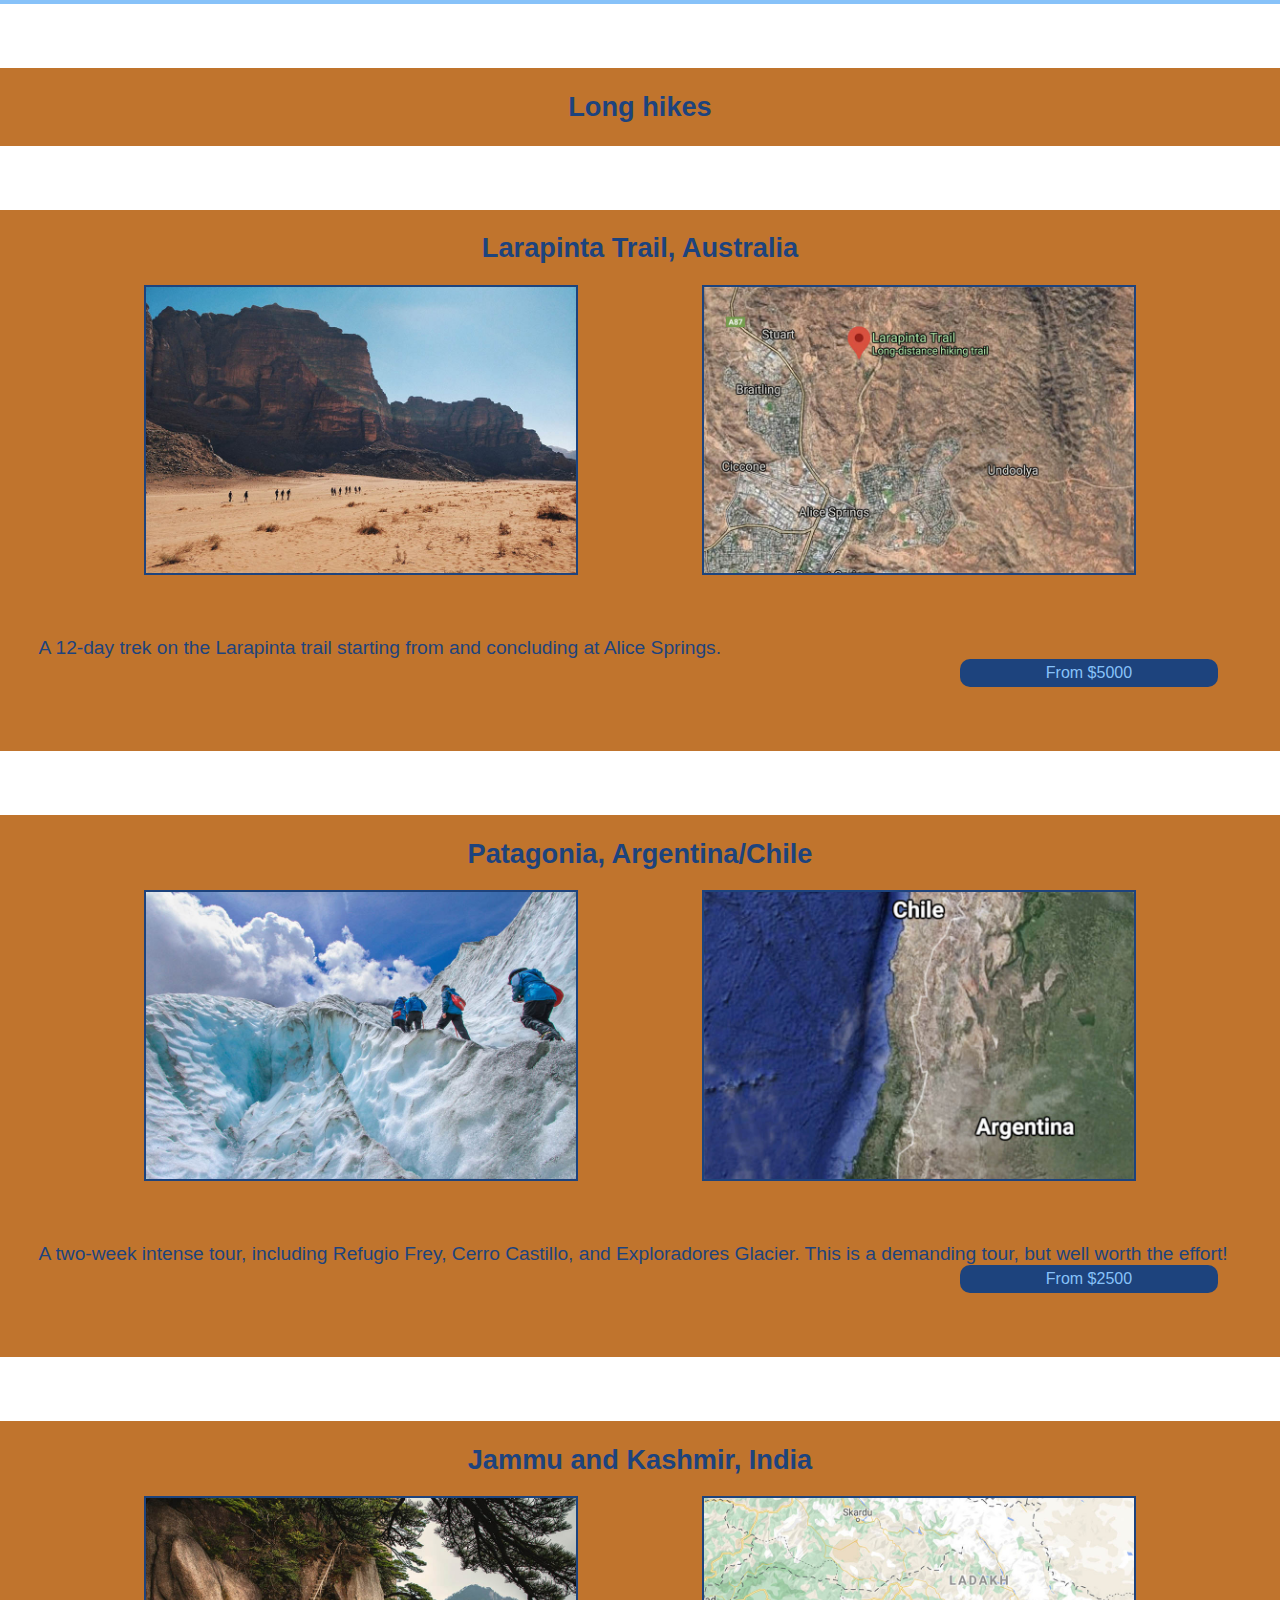
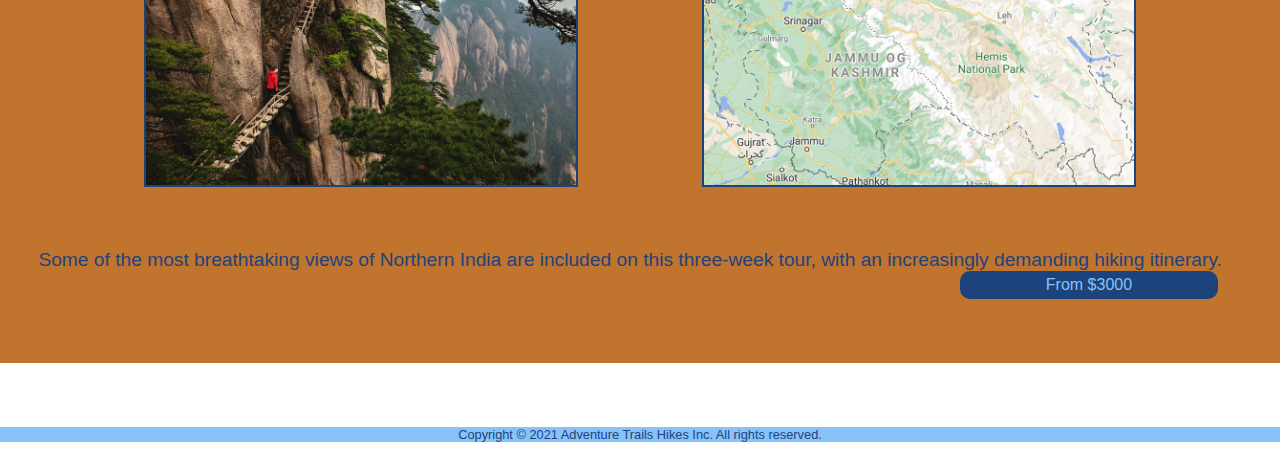
<file: hikes.html>
<!DOCTYPE html>
<html lang="en">
<head>
    <meta charset="UTF-8">
    <meta http-equiv="X-UA-Compatible" content="IE=edge">
    <meta name="viewport" content="width=device-width, initial-scale=1.0">
    <meta name="description" content="Fulfil your wanderlust. Welcome to Adventure Trails Hikes! We aim to offer the most exciting, challenging, educational, and cultural extreme hikes, in exhilarating locations around the globe. We have a variety of standard packages, as well as offering specialized tours that will cater to your specific requirements.">
    <link rel="stylesheet" href="css/hikes.css">
    <title>Adventure Trails Hikes | Our Hikes</title>
</head>
<body>

    <div class="grid-container">

        <div class="hamburger-menu">
            <label for="hamburger-menu"><img src="icons/menu.png"></label>
            <input type="checkbox" id="hamburger-menu">
            <nav>
                <ul id="list-menu">
                    
                    <li>
                        <form id="form">
                            <input type="search" id="query" name="q"
                            placeholder="Search...">
                            <div class="btn-search">
                                <a href="#"><img src="icons/search.svg" alt="Search button"></a>
                            </div>
                        </form> 
                    </li>
                    
                    <li><a href="index.html"><img src="icons/home.svg"  alt="Go to homepage"><h2>HOME</h2></a></li>
    
                    <li><a href="hikes.html"><img src="icons/hikes.svg" alt="Go to hikes page"><h2>OUR HIKES</h2></a></li>
    
                    <li><a href="guides.html"><img src="icons/guides.svg" alt="Go to guides page"><h2>OUR GUIDES</h2></a></li>
    
                    <li><a href="sustainability.html"><img src="icons/sustainability.svg" alt="Go to sustainability page"><h2>SUSTAINABILITY</h2></a></li>
    
                    <li><a href="health.html"><img src="icons/health.svg" alt="Go to health page"><h2>HEALTH & SAFETY</h2></a></li>
    
                    <li><a href="faq.html"><img src="icons/faq.svg" alt="Go to faq page"><h2>FAQ</h2></a></li>
    
                    <li><a href="contact.html"><img src="icons/contact.svg" alt="Go to contact page"><h2>CONTACT US</h2></a></li>
                    
                </ul>
            </nav>
        </div>

        <div class="logo">
            <img src="icons/logo.png" alt="Logo for Adventure Trails Hikes website">
        </div>

        <div class="header">
            <div class="header">
                <h1>Our hikes</h1>
            </div>
        </div>

        <div class="deal">
            <a href="hikes.html">
                <h3>Deal Of The Month on Camping hikes! <br>
                10% off for 1 or 25% off for groups of 4 or more!</h3></a>
        </div>

        <div class="short-hikes-header">
            <h2>Short hikes</h2>
        </div>

        <div class="pyrenees">
            <h2>Weekend in the Pyrénées</h2>
          
            <div class="pyrenees-images">
                <img src="img/pyrenees.jpg" id=pyrenees-image alt="Landscape of the Pyrénées">
                <img src="img/pyreneesmap.jpg" id=pyrenees-map alt="Map of the Pyrénées">
            </div>

            <h3>Wildlife Park Parc Naturel Régional des Pyrénées Catalanes. The trip includes a visit to a Cathar castle as well as an exhibition of local birds of prey.</h3>
            
            <div class="btn-price">
                <a href="contact.html">From $250</a>
            </div>
              
        </div>

        <div class="bergen">
            <h2>Seven Mountains, Bergen</h2>
          
            <div class="bergen-images">
                <img src="img/bergen.jpg" id=bergen-image alt="Landscape of mountains in Bergen">
                <img src="img/bergenmap.jpg" id=bergen-map alt="Map of the mountains in Bergen">
            </div>

            <h3>The "Seven Mountains" are the peaks surrounding the Norwegian city of Bergen. The Bergen Hiking Club offers an annual tour of these. Be sure to bring rain gear!</h3>
            
            <div class="btn-price">
                <a href="contact.html">From $150</a>
            </div>
              
        </div>

        <div class="tuscany">
            <h2>Monte Capanne, Tuscany</h2>
          
            <div class="tuscany-images">
                <img src="img/tuscany.jpg" id=tuscany-image alt="Camping tents in the mountains of Tuscany">
                <img src="img/tuscanymap.jpg" id=tuscany-map alt="Map of Monte Capanne">
            </div>

            <h3>Located on the island of Elba, Monte Capanne is one of the highest peaks in Tuscany. Visit the Hermitage of San Cerbone, as well as the fort near the medieval village, which is over 800 years old. Spectacular views of other Islands of the archipelago, including Corisca, 
                from the summit.</h3>
            
            <div class="btn-price">
                <a href="contact.html">From $100</a>
            </div>
              
        </div>

        <div class="camping-hikes-header">
            <h2>Camping hikes</h2>
        </div>

        <div class="morocco">
            <h2>Camping in the Atlas Mountains of Morocco</h2>
          
            <div class="morocco-images">
                <img src="img/morocco.jpg" id=morocco-image alt="Landscape of the Atlas Mountains">
                <img src="img/moroccomap.jpg" id=morocco-map alt="Map of M’Goun Massif">
            </div>

            <h3>M’Goun Massif is not the tallest mountain in Morocco, but the surrounding area is one of the more beautiful areas of the Atlas Mountains. Picturesque and physically challenging.</h3>
            
            <div class="btn-price">
                <a href="contact.html">From $500</a>
            </div>
              
        </div>

        <div class="mongolia">
            <h2>Yurt camping in Mongolia</h2>
          
            <div class="mongolia-images">
                <img src="img/mongolia.jpg" id=mongolia-image alt="Landscape of yurts in Mongolia">
                <img src="img/mongoliamap.jpg" id=mongolia-map alt="Map of area with the yurts in Mongolia">
            </div>

            <h3>Experience Mongolian herding culture first-hand in this exciting two-week tour. Included are a short trip on the Trans-Siberian Railway and two days of horseback riding.</h3>
            
            <div class="btn-price">
                <a href="contact.html">From $400</a>
            </div>
              
        </div>

        <div class="yellowstone">
            <h2>Camping excursion in Yellowstone Park</h2>
          
            <div class="yellowstone-images">
                <img src="img/yellowstone.jpg" id=yellowstone-image alt="Landscape of wild horses running in Yellowstone Park">
                <img src="img/yellowstonemap.jpg" id=yellowstone-map alt="Map of Yellowstone Park">
            </div>

            <h3>Sleep under the stars in one of USAs largest wilderness parks. Yellowstone has exhilarating canyons, forests, rivers, as well as hot springs and geysers. The park is also home to a multitude of animal species.</h3>
            
            <div class="btn-price">
                <a href="contact.html">From $700</a>
            </div>
              
        </div>

        <div class="long-hikes-header">
            <h2>Long hikes</h2>
        
        </div>

        <div class="australia">
        <h2>Larapinta Trail, Australia</h2>
      
        <div class="australia-images">
            <img src="img/australia.jpg" id=australia-image alt="Landscape of the Larapinta Trail in Australia">
            <img src="img/australiamap.jpg" id=australia-map alt="Map of the Larapinta Trail in Australia">
        </div>

        <h3>A 12-day trek on the Larapinta trail starting from and concluding at Alice Springs.</h3>
        
        <div class="btn-price">
            <a href="contact.html">From $5000</a>
        </div>
          
        </div>

        <div class="argchi">
        <h2>Patagonia, Argentina/Chile</h2>
      
        <div class="argchi-images">
            <img src="img/argchi.jpg" id=argchi-image alt="Landscape of the Exploradores Glacier">
            <img src="img/argchimap.jpg" id=argchi-map alt="Map of Patagonia">
        </div>

        <h3>A two-week intense tour, including Refugio Frey, Cerro Castillo, and Exploradores Glacier. This is a demanding tour, but well worth the effort!</h3>
        
        <div class="btn-price">
            <a href="contact.html">From $2500</a>
        </div>
          
        </div>

        <div class="india">
        <h2>Jammu and Kashmir, India</h2>
      
        <div class="india-images">
            <img src="img/india.jpg" id=india-image alt="Landscape of a mountain in Jammu and Kashmir">
            <img src="img/indiamap.jpg" id=india-map alt="Map of Jammu and Kashmir">
        </div>

        <h3>Some of the most breathtaking views of Northern India are included on this three-week tour, with an increasingly demanding hiking itinerary.</h3>
        
        <div class="btn-price">
            <a href="contact.html">From $3000</a>
        </div>
          
        </div>

        <footer>
            <div class="footer">
                <p>Copyright © 2021 Adventure Trails Hikes Inc. All rights reserved.</p>
            </div>
        </footer>
        
    </div>
    
    
    
</body>
</html>
</file>
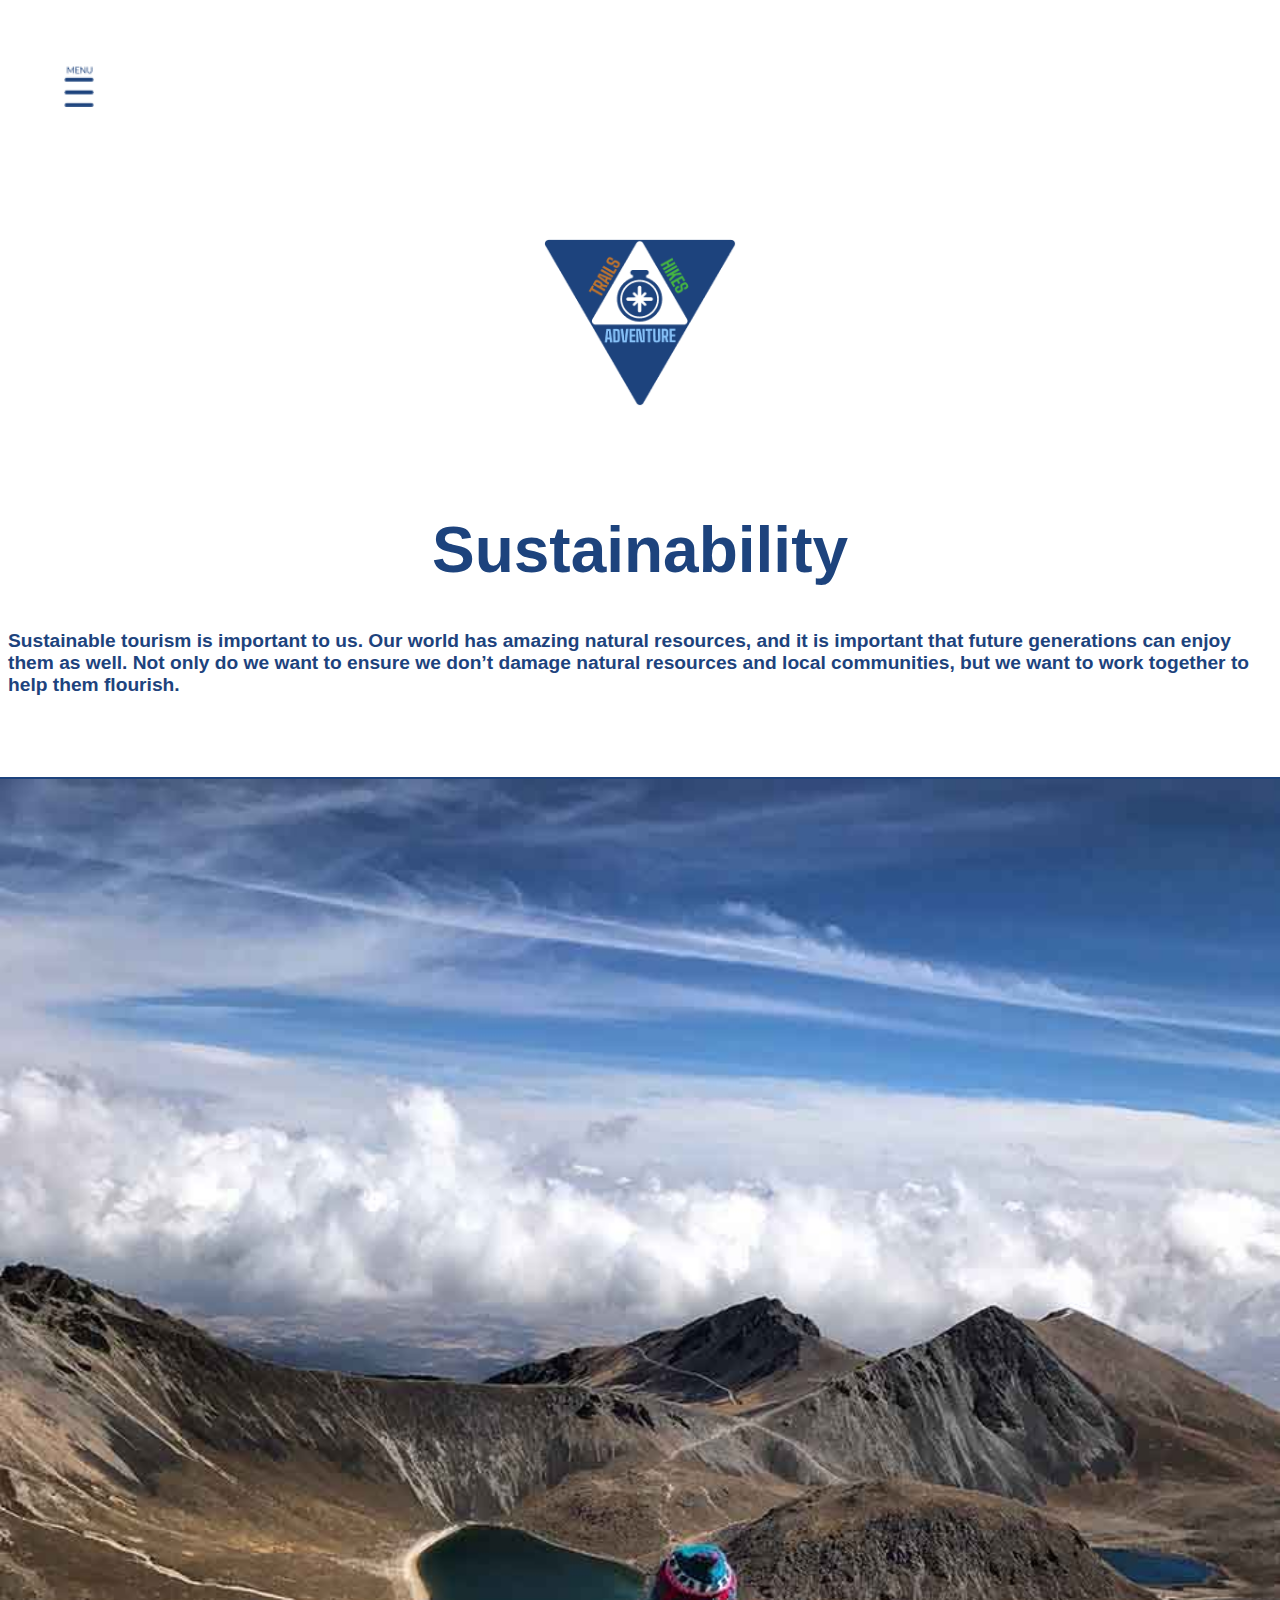
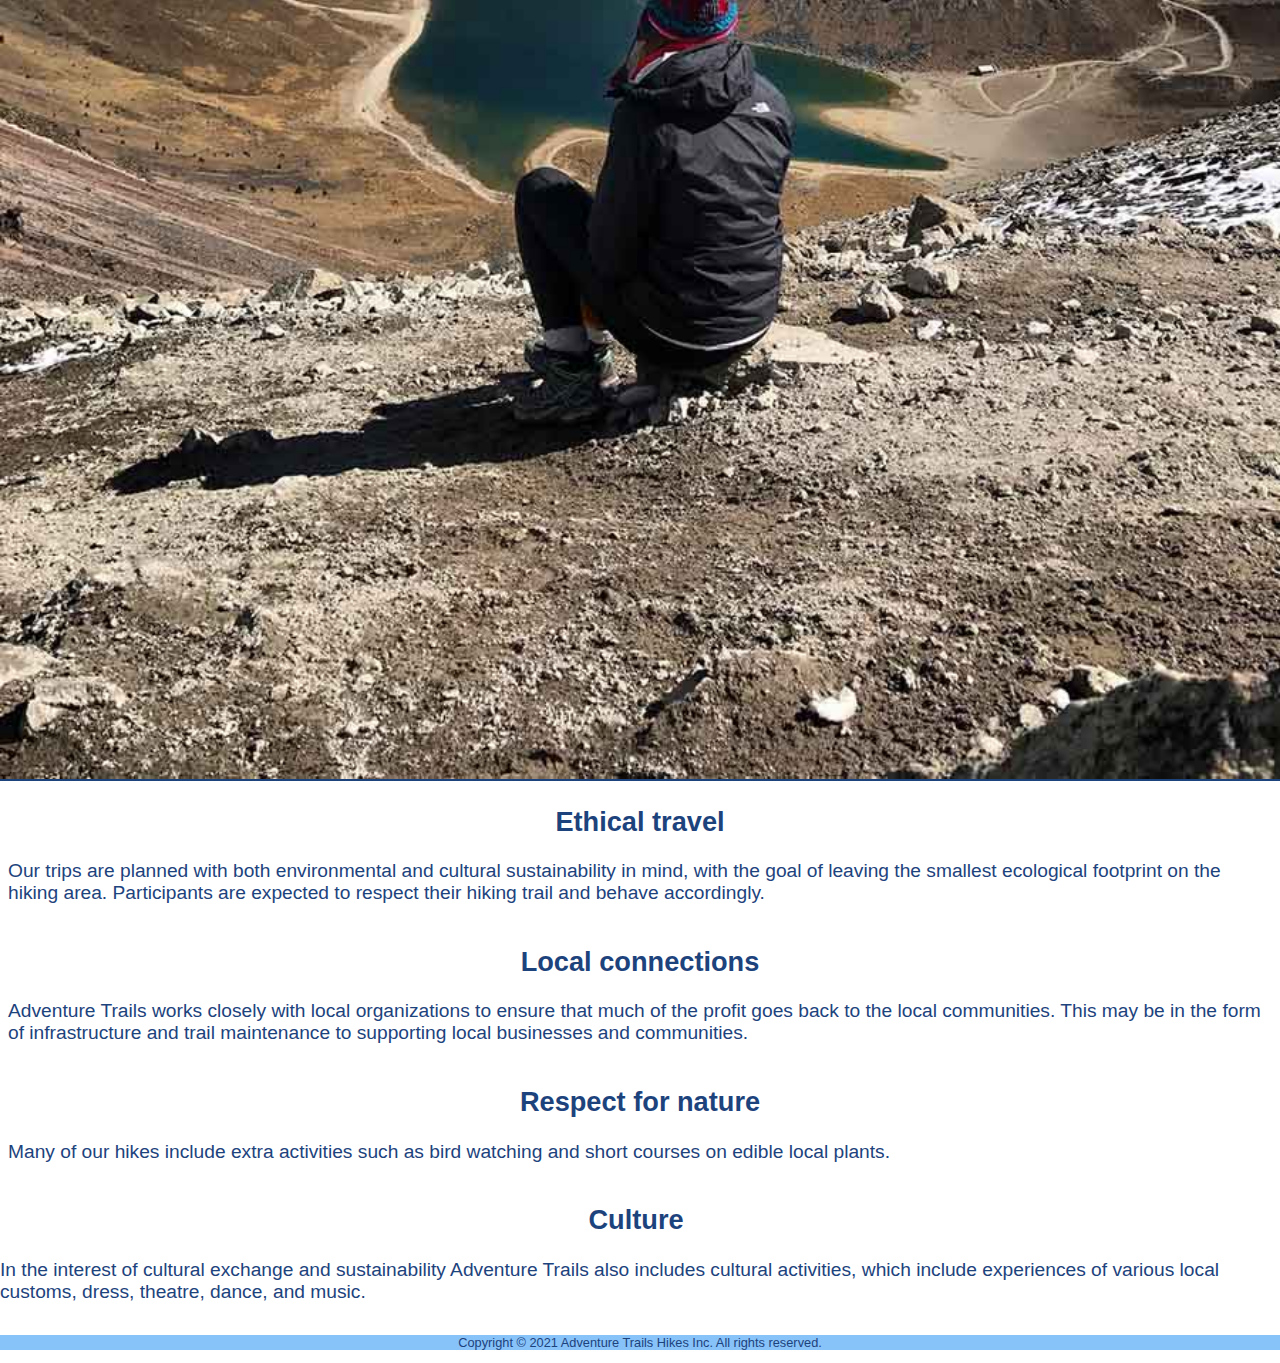
<file: sustainability.html>
<!DOCTYPE html>
<html lang="en">
<head>
    <meta charset="UTF-8">
    <meta http-equiv="X-UA-Compatible" content="IE=edge">
    <meta name="viewport" content="width=device-width, initial-scale=1.0">
    <meta name="description" content="Fulfil your wanderlust. Welcome to Adventure Trails Hikes! We aim to offer the most exciting, challenging, educational, and cultural extreme hikes, in exhilarating locations around the globe. We have a variety of standard packages, as well as offering specialized tours that will cater to your specific requirements.">
    <link rel="stylesheet" href="css/sustainability.css">
    <title>Adventure Trails Hikes | Sustainability</title>
</head>
<body>

    <div class="grid-container">

        <div class="hamburger-menu">
            <label for="hamburger-menu"><img src="icons/menu.png" alt="Hamburger menu"></label>
            <input type="checkbox" id="hamburger-menu">
            <nav>
                <ul id="list-menu">
                    
                    <li>
                        <form id="form">
                            <input type="search" id="query" name="q"
                            placeholder="Search...">
                            <div class="btn-search">
                                <a href="#"><img src="icons/search.svg" alt="Search button"></a>
                            </div>
                        </form> 
                    </li>
                    
                    <li><a href="index.html"><img src="icons/home.svg" alt="Go to homepage"><h2>HOME</h2></a></li>
    
                    <li><a href="hikes.html"><img src="icons/hikes.svg" alt="Go to hikes page"><h2>OUR HIKES</h2></a></li>
    
                    <li><a href="guides.html"><img src="icons/guides.svg" alt="description" alt="Go to guides page"><h2>OUR GUIDES</h2></a></li>
    
                    <li><a href="sustainability.html"><img src="icons/sustainability.svg" alt="Go to sustainability page"><h2>SUSTAINABILITY</h2></a></li>
    
                    <li><a href="health.html"><img src="icons/health.svg" alt="Go to health page"><h2>HEALTH & SAFETY</h2></a></li>
    
                    <li><a href="faq.html"><img src="icons/faq.svg" alt="Go to faq page"><h2>FAQ</h2></a></li>
    
                    <li><a href="contact.html"><img src="icons/contact.svg" alt="Go to contact page"><h2>CONTACT US</h2></a></li>
                    
                </ul>
            </nav>
        </div>

        <div class="logo">
            <img src="icons/logo.png" alt="Logo for Adventure Trails Hikes website">
        </div>

        <div class="header">
            <h1>Sustainability</h1>
            <h3>Sustainable tourism is important to us. Our world has amazing natural resources, and it is important that future generations can enjoy them as well. Not only do we want to ensure we don’t damage natural resources and local communities, but we want to work together to help them flourish.</h3>
        </div>

        <div class="sustainabilityimg">
            <img src="img/sustainability.jpg" alt="Landscape of person looking beautiful mountains">
        </div>

        <div class="ethical">
            <h2>Ethical travel</h2>
            <h3>Our trips are planned with both environmental and cultural sustainability in mind, with the goal of leaving the smallest ecological footprint on the hiking area. Participants are expected to respect their hiking trail and behave accordingly.</h3>

        </div>
        
        <div class="local">
            <h2>Local connections</h2>
            <h3>Adventure Trails works closely with local organizations to ensure that much of the profit goes back to the local communities. This may be in the form of infrastructure and trail maintenance to supporting local businesses and communities.</h3>
        </div>

        <div class="respect">
            <h2>Respect for nature</h2>
            <h3>Many of our hikes include extra activities such as bird watching and short courses on edible local plants.</h3>
        </div>

        <div class="culture">
            <h2>Culture</h2>
            <h3>In the interest of cultural exchange and sustainability Adventure Trails also includes cultural activities, which include experiences of various local customs, dress, theatre, dance, and music. </h3>
        </div>

        <footer>
            <div class="footer">
                <p>Copyright © 2021 Adventure Trails Hikes Inc. All rights reserved.</p>
            </div>
        </footer>
        
    </div>
    
    
    
</body>
</html>
</file>
<file: css/style.css>
/* Variables */
:root {
  --primary-color: #1d437d;
  --green-color: #45b542;
  --lightblue-color: #87c2f9;
  --brown-color: #c0742d;
  --red-color: #ff0000;
  --yellow-color: #ffd749;
  --white-color: #ffffff;
}

body {
  font-family: -apple-system, BlinkMacSystemFont, "Segoe UI", Roboto, Oxygen,
    Ubuntu, Cantarell, "Open Sans", "Helvetica Neue", sans-serif;
  -webkit-font-smoothing: antialiased;
  background: var(--white-color);
  overflow-x: hidden;
  margin: 0;
}
ul {
  list-style: none;
}

h1 {
  color: var(--primary-color);
  font-size: 1.7rem;
  font-weight: bolder;
}

h2 {
  font-size: 1.1rem;
}

h3 {
  font-size: 0.8rem;
}

p {
  color: var(--primary-color);
  font-size: 0.6rem;
  text-align: center;
}

/* Grid */

/* Hamburger Menu */

.hamburger-menu nav {
  display: none;
  padding: 5% 5% 30% 0;
  text-decoration: none;
}

#hamburger-menu {
  display: none;
}

#hamburger-menu:checked ~ nav {
  display: block;
  background-color: var(--lightblue-color);
}

.hamburger-menu img {
  width: 30px;
  margin: 5%;
  position: center;
}

.hamburger-menu #form {
  outline: var(--primary-color) 2px solid;
}

.hamburger-menu #form img {
  width: 25px;
  height: auto;
  margin: 55% 0 0 0;
}

.hamburger-menu a {
  display: flex;
  flex-direction: row;
  width: 80%;
  height: auto;
}

.hamburger-menu h2 {
  color: var(--primary-color);
  width: auto;
}

.hamburger-menu a:link,
:visited {
  text-decoration: none;
}

.hamburger-menu a:hover,
:active,
h2:hover,
h2:active {
  background-color: var(--yellow-color);
  text-decoration: underline;
}

/* Searchbar */

.hamburger-menu form {
  width: 100%;
  height: auto;
  display: flex;
  flex-direction: row;
  margin: 0;
}

.hamburger-menu input {
  all: unset;
  background-color: var(--lightblue-color);
  width: 80%;
  height: 20px;
  padding: 5%;
}

.hamburger-menu input #query {
  font: 1rem;
  width: 90%;
  height: auto;
}

.hamburger-menu ::placeholder {
  color: var(--primary-color);
  opacity: 0.7;
}

/* Searchbar end */

.logo img {
  display: block;
  margin: 5% auto;
  width: 40%;
  height: auto;
}

.header {
  color: var(--primary-color);
  font-size: 0.75rem;
  text-align: left;
  font-weight: bold;
  margin: 0 0.5rem;
}

.header h1 {
  font-weight: bolder;
  text-align: center;
}

.header h3 {
  font-weight: bold;
  text-align: left;
}

.deal {
  background-color: var(--yellow-color);
  width: 100%;
  height: auto;
}

.deal h3 {
  color: var(--red-color);
  text-align: center;
  font-weight: bolder;
  padding: 0 0.5rem 0 0.5rem;
  width: 95%;
  height: auto;
}

.deal a {
  text-decoration: none;
}

.index-img img {
  max-width: 100%;
  height: auto;
  margin: 5% 0 0 0;
  outline: var(--primary-color) 2px solid;
}

/* Hikes */

.short-hikes {
  background-color: var(--green-color);
  text-align: left;
  margin: 5% 0 0 0;
  padding: 0;
  width: 100%;
  height: auto;
}

.short-hikes h2 {
  color: var(--primary-color);
  text-align: center;
  width: 70%;
  height: auto;
}

.short-hikes h3 {
  color: var(--primary-color);
  text-align: left;
  font-weight: normal;
  margin: 0 3% 5% 3%;
  padding: 0.5rem auto;
  max-width: 70%;
  height: auto;
}

.short-hikes-image img {
  margin: 25% 0 5% 30%;
  width: 60%;
  height: auto;
  outline: var(--primary-color) 2px solid;
}

.camping-hikes {
  background-color: var(--lightblue-color);
  text-align: left;
  margin: 5% 0 0 0;
  padding: 5% auto;
  width: 100%;
  height: auto;
}

.camping-hikes h2 {
  color: var(--primary-color);
  text-align: center;
  width: 70%;
  height: auto;
}

.camping-hikes h3 {
  color: var(--primary-color);
  text-align: left;
  font-weight: normal;
  margin: 0 3% 5% 3%;
  padding: 0.5rem auto;
  max-width: 70%;
  height: auto;
}

.camping-hikes-image img {
  margin: 25% 0 5% 30%;
  width: 60%;
  height: auto;
  outline: var(--primary-color) 2px solid;
}

.long-hikes {
  background-color: var(--brown-color);
  text-align: left;
  margin: 5% 0 0 0;
  padding: 0;
  width: 100%;
  height: auto;
}

.long-hikes h2 {
  color: var(--primary-color);
  text-align: center;
  width: 70%;
  height: auto;
}

.long-hikes h3 {
  color: var(--primary-color);
  text-align: left;
  font-weight: normal;
  margin: 0 3% 5% 3%;
  padding: 0.5rem auto;
  max-width: 70%;
  height: auto;
}

.long-hikes-image img {
  margin: 25% 0 5% 30%;
  width: 60%;
  height: auto;
  outline: var(--primary-color) 2px solid;
}

/* Buttons */

.btn-explore a {
  padding: 5px 1px;
  text-align: center;
  border-radius: 10px;
  display: inline-block;
  font-size: 0.625rem;
  margin: 0 30% 10% 35%;
  width: 50%;
  height: auto;
}

.btn-explore a:link,
:visited {
  background-color: var(--primary-color);
  color: var(--lightblue-color);
  text-decoration: none;
}

.btn-explore a:hover,
:active {
  background-color: var(--yellow-color);
  color: var(--primary-color);
  text-decoration: underline;
}

/* Footer */

.footer {
  left: 0;
  bottom: 0;
  width: 100%;
  background-color: var(--lightblue-color);
  text-align: center;
}

/* Mobile view */
.grid-container {
  display: grid;
  grid-template-columns: 1fr 1fr 1fr;
  gap: 10;
  margin: 0;
  background-color: var(--white-color);
  min-width: 320px;
}

.hamburger-menu {
  grid-row: 1;
  grid-column: 1 / span 3;
}

.logo {
  grid-row: 2;
  grid-column: 1 / span 3;
}

.header {
  grid-row: 3;
  grid-column: 1 / span 3;
}

.deal {
  grid-row: 4;
  grid-column: 1 / span 3;
}

.index-img {
  grid-row: 5;
  grid-column: 1 / span 3;
}

.short-hikes {
  grid-row: 6;
  grid-column: 1 / span 3;
}

.short-hikes h2,
h3 {
  grid-row: 6;
  grid-column: 1 / span 2;
}

.short-hikes-image {
  grid-row: 6;
  grid-column: 3;
}

.btn-explore {
  grid-row: 6;
  grid-column: 3;
}

.camping-hikes {
  grid-row: 7;
  grid-column: 1 / span 3;
}

.camping-hikes-image {
  grid-row: 7;
  grid-column: 3;
}

.long-hikes {
  grid-row: 8;
  grid-column: 1 / span 3;
}

.long-hikes-image {
  grid-row: 8;
  grid-column: 3;
}

.btn-explore {
  grid-row: 8;
  grid-column: 3;
}

footer {
  grid-row: 9;
  grid-column: 1 / span 3;
}

/* Tablet view */
@media screen and (min-width: 768px) {
  .grid-container {
    display: grid;
    grid-template-columns: 1fr 1fr 1fr;
    gap: 10;
    margin: 0;
    background-color: var(--white-color);
    min-width: 768px;
  }

  h1 {
    font-size: 2.5rem;
  }

  h2 {
    font-size: 1.7rem;
  }

  h3 {
    font-size: 1.2rem;
  }

  p {
    font-size: 0.8rem;
  }

  .logo img {
    width: 15%;
  }

  .btn-explore a {
    font-size: 1rem;
  }
}

/* Desktop view */
@media screen and (min-width: 998px) {
  h1 {
    font-size: 4rem;
  }

  h2 {
    font-size: 1.7rem;
  }

  h3 {
    font-size: 1.2rem;
  }

  p {
    font-size: 0.8rem;
  }

  .short-hikes,
  .long-hikes,
  .camping-hikes {
    margin: 5% 0 0 0;
  }

  .short-hikes,
  .camping-hikes,
  .long-hikes h2 {
    width: 100%;
  }

  .short-hikes,
  .camping-hikes,
  .long-hikes h3 {
    max-width: 100%;
    height: auto;
  }

  .short-hikes-image,
  img {
    margin: 75% 0 0 0;
  }

  .camping-hikes-image,
  img {
    margin: 75% 0 0 0;
  }

  .long-hikes-image,
  img {
    margin: 75% 0 0 0;
  }

  .btn-explore a {
    margin: 0 30% 10% 35%;
  }

  .logo img {
    width: 10%;
  }

  .short-hikes {
    grid-row: 6;
    grid-column: 1;
  }

  .short-hikes h2,
  h3 {
    grid-row: 6;
    grid-column: 1;
  }

  .short-hikes-image {
    grid-row: 6;
    grid-column: 1;
  }

  .btn-explore {
    grid-row: 6;
    grid-column: 1;
  }

  .camping-hikes {
    grid-row: 6;
    grid-column: 2;
  }

  .camping-hikes-image {
    grid-row: 6;
    grid-column: 2;
  }

  .long-hikes {
    grid-row: 6;
    grid-column: 3;
  }

  .long-hikes-image {
    grid-row: 6;
    grid-column: 3;
  }

  .btn-explore {
    grid-row: 6;
    grid-column: 3;
  }

  footer {
    grid-row: 7;
    grid-column: 1;
  }
}
</file>
<file: css/contact.css>
/* Variables */
:root {
  --primary-color: #1d437d;
  --green-color: #45b542;
  --lightblue-color: #87c2f9;
  --brown-color: #c0742d;
  --red-color: #ff0000;
  --yellow-color: #ffd749;
  --white-color: #ffffff;
}

body {
  font-family: -apple-system, BlinkMacSystemFont, "Segoe UI", Roboto, Oxygen,
    Ubuntu, Cantarell, "Open Sans", "Helvetica Neue", sans-serif;
  -webkit-font-smoothing: antialiased;
  background: var(--white-color);
  overflow-x: hidden;
  margin: 0;
}
ul {
  list-style: none;
}

h1 {
  color: var(--primary-color);
  font-size: 1.7rem;
  font-weight: bolder;
}

h2 {
  font-size: 1.1rem;
}

h3 {
  font-size: 0.8rem;
}

p {
  color: var(--primary-color);
  font-size: 0.6rem;
  text-align: center;
}

/* Grid */

/* Hamburger Menu */

.hamburger-menu nav {
  display: none;
  padding: 5% 5% 30% 0;
  text-decoration: none;
}

#hamburger-menu {
  display: none;
}

#hamburger-menu:checked ~ nav {
  display: block;
  background-color: var(--lightblue-color);
}

.hamburger-menu img {
  width: 30px;
  margin: 5%;
  position: center;
}

.hamburger-menu #form {
  outline: var(--primary-color) 2px solid;
}

.hamburger-menu #form img {
  width: 25px;
  height: auto;
  margin: 55% 0 0 0;
}

.hamburger-menu a {
  display: flex;
  flex-direction: row;
  width: 80%;
  height: auto;
}

.hamburger-menu h2 {
  color: var(--primary-color);
  width: auto;
}

.hamburger-menu a:link,
:visited {
  text-decoration: none;
}

.hamburger-menu a:hover,
:active,
h2:hover,
h2:active {
  background-color: var(--yellow-color);
  text-decoration: underline;
}

/* Searchbar */

.hamburger-menu form {
  width: 100%;
  height: auto;
  display: flex;
  flex-direction: row;
  margin: 0;
}

.hamburger-menu input {
  all: unset;
  background-color: var(--lightblue-color);
  width: 80%;
  height: 20px;
  padding: 5%;
}

.hamburger-menu input #query {
  font: 1rem;
  width: 90%;
  height: auto;
}

.hamburger-menu ::placeholder {
  color: var(--primary-color);
  opacity: 0.7;
}

/* Searchbar end */

.logo img {
  display: block;
  margin: 5% auto;
  width: 40%;
  height: auto;
}

.header {
  color: var(--primary-color);
  font-size: 0.75rem;
  text-align: left;
  font-weight: bold;
  margin: 0 0.5rem;
}

.header h1 {
  font-weight: bolder;
  text-align: center;
}

.contactimg img {
  width: 100%;
  height: auto;
  margin: 1rem 0 0 0;
  outline: var(--primary-color) 2px solid;
}

/* Contact Form */

.contactform {
  width: 100%;
  height: auto;
  display: flex;
  flex-direction: row;
  margin: auto;
  justify-content: space-evenly;
  align-items: stretch;
}

.contactform ul {
  list-style: none;
  padding: 0;
  margin: 0;
  color: var(--primary-color);
}

.contactform label {
  font: 0.625rem sans-serif;
  display: inline-block;
  width: 30%;
  text-align: left;
  margin: 0 0 0 5%;
}

.contactform textarea {
  font: 1rem sans-serif;
  box-sizing: border-box;
  border: var(--primary-color) 1px solid;
  background-color: var(--lightblue-color);
  color: var(--primary-color);
  padding: 5%;
  margin: 0 3% 0 3%;
  border-radius: 10px;
}

.contactform input {
  font: 1rem sans-serif;
  box-sizing: border-box;
  border: var(--primary-color) 1px solid;
  background-color: var(--lightblue-color);
  color: var(--primary-color);
  padding: 5%;
  margin: 0 3% 0 3%;
  border-radius: 10px;
}

.contactform #message {
  width: 300px;
  height: 150px;
}

.contactform #name,
#mail {
  width: 300px;
  height: 30px;
}

.contactform input:focus,
textarea:focus {
  border-color: var(--primary-color);
  background-color: var(--lightblue-color);
}

.contactform textarea,
input {
  vertical-align: middle;
  width: 100%;
  height: auto;
}

.contactform ::placeholder {
  color: var(--primary-color);
  opacity: 0.7;
}

/* Buttons */

.btn-send {
  margin: 5% 0 0 0;
}

.btn-send a {
  padding: 5px 30px;
  text-align: center;
  border-radius: 10px;
  display: inline-block;
  font-size: 0.625rem;
  margin: 0 15% 0 15%;
  width: 50%;
  height: auto;
}

.btn-send a:link,
:visited {
  background-color: var(--primary-color);
  color: var(--lightblue-color);
  text-decoration: none;
}

.btn-send a:hover,
:active {
  background-color: var(--yellow-color);
  color: var(--primary-color);
  text-decoration: underline;
}

/* Footer */

.footer {
  left: 0;
  bottom: 0;
  width: 100%;
  background-color: var(--lightblue-color);
  text-align: center;
}

/* Mobile view */
.grid-container {
  display: grid;
  grid-template-columns: 1fr;
  gap: 10;
  margin: 0 0 5% 0;
  background-color: var(--white-color);
  min-width: 320px;
}

.hamburger-menu {
  grid-row: 1;
  grid-column: 1 / span 3;
}

.logo {
  grid-row: 2;
  grid-column: 1 / span 3;
}

.header {
  grid-row: 3;
  grid-column: 1 / span 3;
}

.contactimg {
  grid-row: 4;
  grid-column: 1 / span 3;
}

.contactform {
  grid-row: 5;
  grid-column: 1 / span 3;
}

.btn-send {
  grid-row: 7;
  grid-column: 1 / span 3;
}

footer {
  grid-row: 8;
  grid-column: 1 / span 3;
}

/* Tablet view */
@media screen and (min-width: 768px) {
  h1 {
    font-size: 2.5rem;
  }

  h2 {
    font-size: 1.7rem;
  }

  h3 {
    font-size: 1.2rem;
  }

  p {
    font-size: 0.8rem;
  }

  .logo img {
    width: 15%;
  }

  .contactform #message {
    width: 600px;
    height: 300px;
  }

  .contactform #name,
  #mail {
    width: 600px;
    height: 60px;
  }

  .btn-send a {
    font-size: 1rem;
  }
}

/* Desktop view */
@media screen and (min-width: 998px) {
  h1 {
    font-size: 4rem;
  }

  h2 {
    font-size: 1.7rem;
  }

  h3 {
    font-size: 1.2rem;
  }

  p {
    font-size: 0.8rem;
  }

  .contactform #message {
    width: 900px;
    height: 600px;
  }

  .contactform #name,
  #mail {
    width: 900px;
    height: 120px;
  }
}
</file>
<file: css/faq.css>
/* Variables */
:root {
  --primary-color: #1d437d;
  --green-color: #45b542;
  --lightblue-color: #87c2f9;
  --brown-color: #c0742d;
  --red-color: #ff0000;
  --yellow-color: #ffd749;
  --white-color: #ffffff;
}

body {
  font-family: -apple-system, BlinkMacSystemFont, "Segoe UI", Roboto, Oxygen,
    Ubuntu, Cantarell, "Open Sans", "Helvetica Neue", sans-serif;
  -webkit-font-smoothing: antialiased;
  background: var(--white-color);
  overflow-x: hidden;
  margin: 0;
}
ul {
  list-style: none;
}

h1 {
  color: var(--primary-color);
  font-size: 1.7rem;
  font-weight: bolder;
}

h2 {
  font-size: 1.1rem;
}

h3 {
  font-size: 0.8rem;
}

p {
  color: var(--primary-color);
  font-size: 0.6rem;
  text-align: center;
}

/* Grid */

/* Hamburger Menu */

.hamburger-menu nav {
  display: none;
  padding: 5% 5% 30% 0;
  text-decoration: none;
}

#hamburger-menu {
  display: none;
}

#hamburger-menu:checked ~ nav {
  display: block;
  background-color: var(--lightblue-color);
}

.hamburger-menu img {
  width: 30px;
  margin: 5%;
  position: center;
}

.hamburger-menu #form {
  outline: var(--primary-color) 2px solid;
}

.hamburger-menu #form img {
  width: 25px;
  height: auto;
  margin: 55% 0 0 0;
}

.hamburger-menu a {
  display: flex;
  flex-direction: row;
  width: 80%;
  height: auto;
}

.hamburger-menu h2 {
  color: var(--primary-color);
  width: auto;
}

.hamburger-menu a:link,
:visited {
  text-decoration: none;
}

.hamburger-menu a:hover,
:active,
h2:hover,
h2:active {
  background-color: var(--yellow-color);
  text-decoration: underline;
}

/* Searchbar */

.hamburger-menu form {
  width: 100%;
  height: auto;
  display: flex;
  flex-direction: row;
  margin: 0;
}

.hamburger-menu input {
  all: unset;
  background-color: var(--lightblue-color);
  width: 80%;
  height: 20px;
  padding: 5%;
}

.hamburger-menu input #query {
  font: 1rem;
  width: 90%;
  height: auto;
}

.hamburger-menu ::placeholder {
  color: var(--primary-color);
  opacity: 0.7;
}

/* Searchbar end */

.logo img {
  display: block;
  margin: 5% auto;
  width: 40%;
  height: auto;
}

.header {
  color: var(--primary-color);
  font-size: 0.75rem;
  text-align: left;
  font-weight: bold;
  margin: 0 0.5rem;
}

.header h1 {
  font-weight: bolder;
  text-align: center;
}

.booking {
  color: var(--primary-color);
  font-size: 0.75rem;
  font-weight: bolder;
  text-align: left;
  font-weight: bold;
  margin: 0 0.5rem 0 0.5rem;
}

.booking h2 {
  font-weight: bolder;
  text-align: center;
}

.booking h3 {
  font-weight: normal;
  text-align: left;
}

.faqimg img {
  width: 100%;
  height: auto;
  margin: 5% 0 0 0;
  outline: var(--primary-color) 2px solid;
}

.prices {
  color: var(--primary-color);
  font-size: 0.75rem;
  font-weight: bolder;
  text-align: left;
  font-weight: bold;
  margin: 0 0.5rem 0 0.5rem;
}

.prices h2 {
  font-weight: bolder;
  text-align: center;
}

.prices h3 {
  font-weight: normal;
  text-align: left;
}

.equipment {
  color: var(--primary-color);
  font-size: 0.75rem;
  font-weight: bolder;
  text-align: left;
  font-weight: bold;
  margin: 0 0.5rem 0 0.5rem;
}

.equipment h2 {
  font-weight: bolder;
  text-align: center;
}

.equipment h3 {
  font-weight: normal;
  text-align: left;
}

.insurance {
  color: var(--primary-color);
  font-size: 0.75rem;
  font-weight: bolder;
  text-align: left;
  font-weight: bold;
  margin: 0 0.5rem 0 0.5rem;
}

.insurance h2 {
  font-weight: bolder;
  text-align: center;
}

.insurance h3 {
  font-weight: normal;
  text-align: left;
}

.accessibility {
  color: var(--primary-color);
  font-size: 0.75rem;
  font-weight: bolder;
  text-align: left;
  font-weight: bold;
  margin: 0 0.5rem 0 0.5rem;
}

.accessibility h2 {
  font-weight: bolder;
  text-align: center;
}

.accessibility h3 {
  font-weight: normal;
  text-align: left;
}

/* Buttons */

.btn-contact a {
  padding: 5px 1px;
  text-align: center;
  border-radius: 10px;
  display: inline-block;
  font-size: 0.625rem;
  margin: 0 0 0 35%;
  width: 30%;
  height: auto;
}

.btn-contact a:link,
:visited {
  background-color: var(--primary-color);
  color: var(--lightblue-color);
  text-decoration: none;
}

.btn-contact a:hover,
:active {
  background-color: var(--yellow-color);
  color: var(--primary-color);
  text-decoration: underline;
}

/* Footer */

.footer {
  left: 0;
  bottom: 0;
  width: 100%;
  background-color: var(--lightblue-color);
  text-align: center;
}

/* Mobile view */
.grid-container {
  display: grid;
  grid-template-columns: 1fr;
  gap: 10;
  margin: 0;
  background-color: var(--white-color);
  min-width: 320px;
}

.hamburger-menu {
  grid-row: 1;
  grid-column: 1 / span 3;
}

.logo {
  grid-row: 2;
  grid-column: 1 / span 3;
}

.header {
  grid-row: 3;
  grid-column: 1 / span 3;
}

.booking {
  grid-row: 4;
  grid-column: 1 / span 3;
}

.btn-contact {
  grid-row: 5;
  grid-column: 1 / span 3;
}

.faqimg {
  grid-row: 6;
  grid-column: 1 / span 3;
}

.prices {
  grid-row: 7;
  grid-column: 1 / span 3;
}

.equipment {
  grid-row: 8;
  grid-column: 1 / span 3;
}

.insurance {
  grid-row: 9;
  grid-column: 1 / span 3;
}

.accessibility {
  grid-row: 10;
  grid-column: 1 / span 3;
}

footer {
  grid-row: 11;
  grid-column: 1 / span 3;
}

/* Tablet view */
@media screen and (min-width: 768px) {
  h1 {
    font-size: 2.5rem;
  }

  h2 {
    font-size: 1.7rem;
  }

  h3 {
    font-size: 1.2rem;
  }

  p {
    font-size: 0.8rem;
  }

  .logo img {
    width: 15%;
  }

  .btn-contact a {
    font-size: 1rem;
  }
}

/* Desktop view */
@media screen and (min-width: 998px) {
  h1 {
    font-size: 4rem;
  }

  h2 {
    font-size: 1.7rem;
  }

  h3 {
    font-size: 1.2rem;
  }

  p {
    font-size: 0.8rem;
  }
}
</file>
<file: css/guides.css>
/* Variables */
:root {
  --primary-color: #1d437d;
  --green-color: #45b542;
  --lightblue-color: #87c2f9;
  --brown-color: #c0742d;
  --red-color: #ff0000;
  --yellow-color: #ffd749;
  --white-color: #ffffff;
}

body {
  font-family: -apple-system, BlinkMacSystemFont, "Segoe UI", Roboto, Oxygen,
    Ubuntu, Cantarell, "Open Sans", "Helvetica Neue", sans-serif;
  -webkit-font-smoothing: antialiased;
  background: var(--white-color);
  overflow-x: hidden;
  margin: 0;
}
ul {
  list-style: none;
}

h1 {
  color: var(--primary-color);
  font-size: 1.7rem;
  font-weight: bolder;
}

h2 {
  font-size: 1.1rem;
}

h3 {
  font-size: 0.8rem;
}

p {
  color: var(--primary-color);
  font-size: 0.6rem;
  text-align: center;
}

/* Grid */

/* Hamburger Menu */

.hamburger-menu nav {
  display: none;
  padding: 5% 5% 30% 0;
  text-decoration: none;
}

#hamburger-menu {
  display: none;
}

#hamburger-menu:checked ~ nav {
  display: block;
  background-color: var(--lightblue-color);
}

.hamburger-menu img {
  width: 30px;
  margin: 5%;
  position: center;
}

.hamburger-menu #form {
  outline: var(--primary-color) 2px solid;
}

.hamburger-menu #form img {
  width: 25px;
  height: auto;
  margin: 55% 0 0 0;
}

.hamburger-menu a {
  display: flex;
  flex-direction: row;
  width: 80%;
  height: auto;
}

.hamburger-menu h2 {
  color: var(--primary-color);
  width: auto;
}

.hamburger-menu a:link,
:visited {
  text-decoration: none;
}

.hamburger-menu a:hover,
:active,
h2:hover,
h2:active {
  background-color: var(--yellow-color);
  text-decoration: underline;
}

/* Searchbar */

.hamburger-menu form {
  width: 100%;
  height: auto;
  display: flex;
  flex-direction: row;
  margin: 0;
}

.hamburger-menu input {
  all: unset;
  background-color: var(--lightblue-color);
  width: 80%;
  height: 20px;
  padding: 5%;
}

.hamburger-menu input #query {
  font: 1rem;
  width: 90%;
  height: auto;
}

.hamburger-menu ::placeholder {
  color: var(--primary-color);
  opacity: 0.7;
}

/* Searchbar end */

.logo img {
  display: block;
  margin: 5% auto;
  width: 40%;
  height: auto;
}

.header {
  color: var(--primary-color);
  font-size: 0.75rem;
  text-align: left;
  font-weight: bold;
  margin: 0 0.5rem;
}

.header h1 {
  font-weight: bolder;
  text-align: center;
}

.header h3 {
  font-weight: bold;
  text-align: left;
}

.guides1 img {
  width: 100%;
  height: auto;
  margin: 5% 0 0 0;
  outline: var(--primary-color) 2px solid;
}

.middle-section {
  color: var(--primary-color);
  font-size: 0.75rem;
  font-weight: bolder;
  text-align: left;
  font-weight: bold;
  margin: 0 0.5rem;
}

.guides2 img {
  width: 100%;
  height: auto;
  margin: 5% 0 0 0;
  outline: var(--primary-color) 2px solid;
}

.bottom-section {
  color: var(--primary-color);
  font-size: 0.75rem;
  font-weight: bolder;
  text-align: left;
  font-weight: bold;
  margin: 0 0.5rem 0 0.5rem;
}

/* Footer */

.footer {
  left: 0;
  bottom: 0;
  width: 100%;
  background-color: var(--lightblue-color);
  text-align: center;
}

/* Mobile view */
.grid-container {
  display: grid;
  grid-template-columns: 1fr;
  gap: 10;
  margin: 0;
  background-color: var(--white-color);
  min-width: 320px;
}

.hamburger-menu {
  grid-row: 1;
  grid-column: 1 / span 3;
}

.logo {
  grid-row: 2;
  grid-column: 1 / span 3;
}

.header {
  grid-row: 3;
  grid-column: 1 / span 3;
}

.guides1 {
  grid-row: 4;
  grid-column: 1 / span 3;
}

.middle-section {
  grid-row: 5;
  grid-column: 1 / span 3;
}

.guides2 {
  grid-row: 6;
  grid-column: 1 / span 3;
}

.bottom-section {
  grid-row: 7;
  grid-column: 1 / span 3;
}

footer {
  grid-row: 8;
  grid-column: 1 / span 3;
}

/* Tablet view */
@media screen and (min-width: 768px) {
  h1 {
    font-size: 2.5rem;
  }

  h2 {
    font-size: 1.7rem;
  }

  h3 {
    font-size: 1.2rem;
  }

  p {
    font-size: 0.8rem;
  }

  .logo img {
    width: 15%;
  }
}

/* Desktop view */
@media screen and (min-width: 998px) {
  h1 {
    font-size: 4rem;
  }

  h2 {
    font-size: 1.7rem;
  }

  h3 {
    font-size: 1.2rem;
  }

  p {
    font-size: 0.8rem;
  }
}
</file>
<file: css/health.css>
/* Variables */
:root {
  --primary-color: #1d437d;
  --green-color: #45b542;
  --lightblue-color: #87c2f9;
  --brown-color: #c0742d;
  --red-color: #ff0000;
  --yellow-color: #ffd749;
  --white-color: #ffffff;
}

body {
  font-family: -apple-system, BlinkMacSystemFont, "Segoe UI", Roboto, Oxygen,
    Ubuntu, Cantarell, "Open Sans", "Helvetica Neue", sans-serif;
  -webkit-font-smoothing: antialiased;
  background: var(--white-color);
  overflow-x: hidden;
  margin: 0;
}
ul {
  list-style: none;
}

h1 {
  color: var(--primary-color);
  font-size: 1.7rem;
  font-weight: bolder;
}

h2 {
  font-size: 1.1rem;
}

h3 {
  font-size: 0.8rem;
}

p {
  color: var(--primary-color);
  font-size: 0.6rem;
  text-align: center;
}

/* Grid */

/* Hamburger Menu */

.hamburger-menu nav {
  display: none;
  padding: 5% 5% 30% 0;
  text-decoration: none;
}

#hamburger-menu {
  display: none;
}

#hamburger-menu:checked ~ nav {
  display: block;
  background-color: var(--lightblue-color);
}

.hamburger-menu img {
  width: 30px;
  margin: 5%;
  position: center;
}

.hamburger-menu #form {
  outline: var(--primary-color) 2px solid;
}

.hamburger-menu #form img {
  width: 25px;
  height: auto;
  margin: 55% 0 0 0;
}

.hamburger-menu a {
  display: flex;
  flex-direction: row;
  width: 80%;
  height: auto;
}

.hamburger-menu h2 {
  color: var(--primary-color);
  width: auto;
}

.hamburger-menu a:link,
:visited {
  text-decoration: none;
}

.hamburger-menu a:hover,
:active,
h2:hover,
h2:active {
  background-color: var(--yellow-color);
  text-decoration: underline;
}

/* Searchbar */

.hamburger-menu form {
  width: 100%;
  height: auto;
  display: flex;
  flex-direction: row;
  margin: 0;
}

.hamburger-menu input {
  all: unset;
  background-color: var(--lightblue-color);
  width: 80%;
  height: 20px;
  padding: 5%;
}

.hamburger-menu input #query {
  font: 1rem;
  width: 90%;
  height: auto;
}

.hamburger-menu ::placeholder {
  color: var(--primary-color);
  opacity: 0.7;
}

/* Searchbar end */

.logo img {
  display: block;
  margin: 5% auto;
  width: 40%;
  height: auto;
}

.header {
  color: var(--primary-color);
  font-size: 0.75rem;
  text-align: left;
  font-weight: bold;
  margin: 0 0.5rem;
}

.header h1 {
  font-weight: bolder;
  text-align: center;
}

.header h3 {
  font-weight: bold;
  text-align: left;
}

.health-images {
  display: flex;
  width: 100%;
  height: auto;
  justify-content: space-evenly;
}

#image1,
#image2,
#image3 {
  width: 85px;
  height: auto;
  margin: 0 2.5% 0 2.5%;
  outline: var(--primary-color) 2px solid;
}

/* Be prepared, be realistic, be huble */

.prepared {
  background-color: var(--green-color);
  text-align: left;
  margin: 5% 0 0 0;
  padding: 0;
  width: 100%;
  height: auto;
}

.prepared h2 {
  color: var(--primary-color);
  text-align: center;
  width: 100%;
  height: auto;
}

.prepared h3 {
  color: var(--primary-color);
  text-align: left;
  font-weight: normal;
  margin: 0 3% 3% 3%;
  padding: 0;
  max-width: 100%;
  height: auto;
}

.realistic {
  background-color: var(--lightblue-color);
  text-align: left;
  margin: 5% 0 0 0;
  padding: 5% auto;
  width: 100%;
  height: auto;
}

.realistic h2 {
  color: var(--primary-color);
  text-align: center;
  width: 100%;
  height: auto;
}

.realistic h3 {
  color: var(--primary-color);
  text-align: left;
  font-weight: normal;
  margin: 0 3% 3% 3%;
  padding: 0.5rem auto;
  max-width: 100%;
  height: auto;
}

.humble {
  background-color: var(--brown-color);
  text-align: left;
  margin: 5% 0 0 0;
  padding: 0;
  width: 100%;
  height: auto;
}

.humble h2 {
  color: var(--primary-color);
  text-align: center;
  width: 100%;
  height: auto;
}

.humble h3 {
  color: var(--primary-color);
  text-align: left;
  font-weight: normal;
  margin: 0 3% 3% 3%;
  padding: 0.5rem auto;
  max-width: 100%;
  height: auto;
}

/* Buttons */

.btn-explore a {
  padding: 5px 1px;
  text-align: center;
  border-radius: 10px;
  display: inline-block;
  font-size: 0.625rem;
  margin: 0 30% 10% 35%;
  width: 50%;
  height: auto;
}

.btn-explore a:link,
:visited {
  background-color: var(--primary-color);
  color: var(--lightblue-color);
  text-decoration: none;
}

.btn-explore a:hover,
:active {
  background-color: var(--yellow-color);
  color: var(--primary-color);
  text-decoration: underline;
}

/* Footer */

.footer {
  left: 0;
  bottom: 0;
  width: 100%;
  background-color: var(--lightblue-color);
  text-align: center;
}

/* Mobile view */
.grid-container {
  display: grid;
  grid-template-columns: 1fr 1fr 1fr;
  gap: 10;
  margin: 0;
  background-color: var(--white-color);
  min-width: 320px;
}

.hamburger-menu {
  grid-row: 1;
  grid-column: 1 / span 3;
}

.logo {
  grid-row: 2;
  grid-column: 1 / span 3;
}

.header {
  grid-row: 3;
  grid-column: 1 / span 3;
}

.health-images {
  grid-row: 4;
  grid-column: 1 / span 3;
}

.prepared {
  grid-row: 5;
  grid-column: 1 / span 3;
}

.realistic {
  grid-row: 6;
  grid-column: 1 / span 3;
}

.humble {
  grid-row: 7;
  grid-column: 1 / span 3;
}

footer {
  grid-row: 8;
  grid-column: 1 / span 3;
}

/* Tablet View */
@media screen and (min-width: 768px) {
  h1 {
    font-size: 2.5rem;
  }

  h2 {
    font-size: 1.7rem;
  }

  h3 {
    font-size: 1.2rem;
  }

  p {
    font-size: 0.8rem;
  }

  .logo img {
    width: 15%;
  }

  #image1,
  #image2,
  #image3 {
    width: 220px;
  }
}

/* Desktop view */
@media screen and (min-width: 998px) {
  h1 {
    font-size: 4rem;
  }

  h2 {
    font-size: 1.7rem;
  }

  h3 {
    font-size: 1.2rem;
  }

  p {
    font-size: 0.8rem;
  }

  #image1,
  #image2,
  #image3 {
    width: 300px;
  }

  .prepared {
    grid-row: 5;
    grid-column: 1;
  }

  .realistic {
    grid-row: 5;
    grid-column: 2;
  }

  .humble {
    grid-row: 5;
    grid-column: 3;
  }
}
</file>
<file: css/hikes.css>
/* Variables */
:root {
  --primary-color: #1d437d;
  --green-color: #45b542;
  --lightblue-color: #87c2f9;
  --brown-color: #c0742d;
  --red-color: #ff0000;
  --yellow-color: #ffd749;
  --white-color: #ffffff;
}

body {
  font-family: -apple-system, BlinkMacSystemFont, "Segoe UI", Roboto, Oxygen,
    Ubuntu, Cantarell, "Open Sans", "Helvetica Neue", sans-serif;
  -webkit-font-smoothing: antialiased;
  background: var(--white-color);
  overflow-x: hidden;
  margin: 0;
}
ul {
  list-style: none;
}

h1 {
  color: var(--primary-color);
  font-size: 1.7rem;
  font-weight: bolder;
}

h2 {
  font-size: 1.1rem;
}

h3 {
  font-size: 0.8rem;
}

p {
  color: var(--primary-color);
  font-size: 0.6rem;
  text-align: center;
}

/* Grid */

/* Hamburger Menu */

.hamburger-menu nav {
  display: none;
  padding: 5% 5% 30% 0;
  text-decoration: none;
}

#hamburger-menu {
  display: none;
}

#hamburger-menu:checked ~ nav {
  display: block;
  background-color: var(--lightblue-color);
}

.hamburger-menu img {
  width: 30px;
  margin: 5%;
  position: center;
}

.hamburger-menu #form {
  outline: var(--primary-color) 2px solid;
}

.hamburger-menu #form img {
  width: 25px;
  height: auto;
  margin: 55% 0 0 0;
}

.hamburger-menu a {
  display: flex;
  flex-direction: row;
  width: 80%;
  height: auto;
}

.hamburger-menu h2 {
  color: var(--primary-color);
  width: auto;
}

.hamburger-menu a:link,
:visited {
  text-decoration: none;
}

.hamburger-menu a:hover,
:active,
h2:hover,
h2:active {
  background-color: var(--yellow-color);
  text-decoration: underline;
}

/* Searchbar */

.hamburger-menu form {
  width: 100%;
  height: auto;
  display: flex;
  flex-direction: row;
  margin: 0;
}

.hamburger-menu input {
  all: unset;
  background-color: var(--lightblue-color);
  width: 80%;
  height: 20px;
  padding: 5%;
}

.hamburger-menu input #query {
  font: 1rem;
  width: 90%;
  height: auto;
}

.hamburger-menu ::placeholder {
  color: var(--primary-color);
  opacity: 0.7;
}

/* Searchbar end */

.logo img {
  display: block;
  margin: 5% auto;
  width: 40%;
  height: auto;
}

.header {
  color: var(--primary-color);
  font-size: 0.75rem;
  text-align: left;
  font-weight: bold;
  margin: 0 0.5rem;
}

.header h1 {
  font-weight: bolder;
  text-align: center;
}

.header h3 {
  font-weight: bold;
  text-align: left;
}

.deal {
  background-color: var(--yellow-color);
  width: 100%;
  height: auto;
}

.deal h3 {
  color: var(--red-color);
  text-align: center;
  font-weight: bolder;
  padding: 0 0.5rem 0 0.5rem;
  width: 95%;
  height: auto;
}

.deal a {
  text-decoration: none;
}

.index-img img {
  max-width: 100%;
  height: auto;
  margin: 5% 0 0 0;
  outline: var(--primary-color) 2px solid;
}

/* Short hikes */

.short-hikes-header {
  background-color: var(--green-color);
  color: var(--primary-color);
  text-align: center;
  margin: 5% 0 0 0;
  padding: 0;
  width: 100%;
  height: auto;
}

.pyrenees {
  background-color: var(--green-color);
  margin: 5% 0 0 0;
}

.pyrenees h2 {
  color: var(--primary-color);
  text-align: center;
  width: 100%;
  height: auto;
}

.pyrenees-images {
  display: flex;
  justify-content: center;
}

#pyrenees-image,
#pyrenees-map {
  margin: 0 5% 0 5%;
  width: 130px;
  height: auto;
  outline: var(--primary-color) 2px solid;
}

.pyrenees h3 {
  color: var(--primary-color);
  text-align: left;
  font-weight: normal;
  margin: 5% 3% 0 3%;
  padding: 0.5rem auto;
  max-width: 100%;
  height: auto;
}

.bergen {
  background-color: var(--green-color);
  margin: 5% 0 0 0;
}

.bergen h2 {
  color: var(--primary-color);
  text-align: center;
  width: 100%;
  height: auto;
}

.bergen-images {
  display: flex;
  justify-content: center;
}

#bergen-image,
#bergen-map {
  margin: 0 5% 0 5%;
  width: 130px;
  height: auto;
  outline: var(--primary-color) 2px solid;
}

.bergen h3 {
  color: var(--primary-color);
  text-align: left;
  font-weight: normal;
  margin: 5% 3% 0 3%;
  padding: 0.5rem auto;
  max-width: 100%;
  height: auto;
}

.tuscany {
  background-color: var(--green-color);
  margin: 5% 0 0 0;
}

.tuscany h2 {
  color: var(--primary-color);
  text-align: center;
  width: 100%;
  height: auto;
}

.tuscany-images {
  display: flex;
  justify-content: center;
}

#tuscany-image,
#tuscany-map {
  margin: 0 5% 0 5%;
  width: 130px;
  height: auto;
  outline: var(--primary-color) 2px solid;
}

.tuscany h3 {
  color: var(--primary-color);
  text-align: left;
  font-weight: normal;
  margin: 5% 3% 0 3%;
  padding: 0.5rem auto;
  max-width: 100%;
  height: auto;
}

/* Camping hikes */

.camping-hikes-header {
  background-color: var(--lightblue-color);
  color: var(--primary-color);
  text-align: center;
  margin: 5% 0 0 0;
  padding: 0;
  width: 100%;
  height: auto;
}
.camping-hikes h2 {
  color: var(--primary-color);
  text-align: center;
  width: 100%;
  height: auto;
}

.morocco {
  background-color: var(--lightblue-color);
  margin: 5% 0 0 0;
}

.morocco h2 {
  color: var(--primary-color);
  text-align: center;
  width: 100%;
  height: auto;
}

.morocco-images {
  display: flex;
  justify-content: center;
}

#morocco-image,
#morocco-map {
  margin: 0 5% 0 5%;
  width: 130px;
  height: auto;
  outline: var(--primary-color) 2px solid;
}

.morocco h3 {
  color: var(--primary-color);
  text-align: left;
  font-weight: normal;
  margin: 5% 3% 0 3%;
  padding: 0.5rem auto;
  max-width: 100%;
  height: auto;
}

.mongolia {
  background-color: var(--lightblue-color);
  margin: 5% 0 0 0;
}

.mongolia h2 {
  color: var(--primary-color);
  text-align: center;
  width: 100%;
  height: auto;
}

.mongolia-images {
  display: flex;
  justify-content: center;
}

#mongolia-image,
#mongolia-map {
  margin: 0 5% 0 5%;
  width: 130px;
  height: auto;
  outline: var(--primary-color) 2px solid;
}

.mongolia h3 {
  color: var(--primary-color);
  text-align: left;
  font-weight: normal;
  margin: 5% 3% 0 3%;
  padding: 0.5rem auto;
  max-width: 100%;
  height: auto;
}

.yellowstone {
  background-color: var(--lightblue-color);
  margin: 5% 0 0 0;
}

.yellowstone h2 {
  color: var(--primary-color);
  text-align: center;
  width: 100%;
  height: auto;
}

.yellowstone-images {
  display: flex;
  justify-content: center;
}

#yellowstone-image,
#yellowstone-map {
  margin: 0 5% 0 5%;
  width: 130px;
  height: auto;
  outline: var(--primary-color) 2px solid;
}

.yellowstone h3 {
  color: var(--primary-color);
  text-align: left;
  font-weight: normal;
  margin: 5% 3% 0 3%;
  padding: 0.5rem auto;
  max-width: 100%;
  height: auto;
}

/* Long hikes */

.long-hikes-header {
  background-color: var(--brown-color);
  color: var(--primary-color);
  text-align: center;
  margin: 5% 0 0 0;
  padding: 0;
  width: 100%;
  height: auto;
}

.long-hikes h2 {
  color: var(--primary-color);
  text-align: center;
  width: 100%;
  height: auto;
}

.australia {
  background-color: var(--brown-color);
  margin: 5% 0 0 0;
}

.australia h2 {
  color: var(--primary-color);
  text-align: center;
  width: 100%;
  height: auto;
}

.australia-images {
  display: flex;
  justify-content: center;
}

#australia-image,
#australia-map {
  margin: 0 5% 0 5%;
  width: 130px;
  height: auto;
  outline: var(--primary-color) 2px solid;
}

.australia h3 {
  color: var(--primary-color);
  text-align: left;
  font-weight: normal;
  margin: 5% 3% 0 3%;
  padding: 0.5rem auto;
  max-width: 100%;
  height: auto;
}

.argchi {
  background-color: var(--brown-color);
  margin: 5% 0 0 0;
}

.argchi h2 {
  color: var(--primary-color);
  text-align: center;
  width: 100%;
  height: auto;
}

.argchi-images {
  display: flex;
  justify-content: center;
}

#argchi-image,
#argchi-map {
  margin: 0 5% 0 5%;
  width: 130px;
  height: auto;
  outline: var(--primary-color) 2px solid;
}

.argchi h3 {
  color: var(--primary-color);
  text-align: left;
  font-weight: normal;
  margin: 5% 3% 0 3%;
  padding: 0.5rem auto;
  max-width: 100%;
  height: auto;
}

.india {
  background-color: var(--brown-color);
  margin: 5% 0 0 0;
}

.india h2 {
  color: var(--primary-color);
  text-align: center;
  width: 100%;
  height: auto;
}

.india-images {
  display: flex;
  justify-content: center;
}

#india-image,
#india-map {
  margin: 0 5% 0 5%;
  width: 130px;
  height: auto;
  outline: var(--primary-color) 2px solid;
}

.india h3 {
  color: var(--primary-color);
  text-align: left;
  font-weight: normal;
  margin: 5% 3% 0 3%;
  padding: 0.5rem auto;
  max-width: 100%;
  height: auto;
}

/* Buttons */

.btn-price a {
  padding: 5px 1px;
  text-align: center;
  border-radius: 10px;
  display: inline-block;
  font-size: 0.625rem;
  margin: 0 0 5% 75%;
  width: 20%;
  height: auto;
}

.btn-price a:link,
:visited {
  background-color: var(--primary-color);
  color: var(--lightblue-color);
  text-decoration: none;
}

.btn-price a:hover,
:active {
  background-color: var(--yellow-color);
  color: var(--primary-color);
  text-decoration: underline;
}

/* Footer */

.footer {
  left: 0;
  bottom: 0;
  width: 100%;
  margin: 5% 0 0 0;
  background-color: var(--lightblue-color);
  text-align: center;
}

/* Mobile view */
.grid-container {
  display: grid;
  grid-template-columns: 1fr 1fr 1fr;
  gap: 10;
  margin: 0;
  background-color: var(--white-color);
  min-width: 320px;
}

.hamburger-menu {
  grid-row: 1;
  grid-column: 1 / span 3;
}

.logo {
  grid-row: 2;
  grid-column: 1 / span 3;
}

.header {
  grid-row: 3;
  grid-column: 1 / span 3;
}

.deal {
  grid-row: 4;
  grid-column: 1 / span 3;
}

.short-hikes-header {
  grid-row: 5;
  grid-column: 1 / span 3;
}

.pyrenees {
  grid-row: 6;
  grid-column: 1 / span 3;
}

.pyrenees h2 {
  grid-row: 7;
  grid-column: 1 / span 3;
}

.pyrenees-images {
  grid-row: 8;
  grid-column: 1 / span 3;
}

.pyrenees-text {
  grid-row: 9;
  grid-column: 1 / span 2;
}

.btn-price {
  grid-row: 9;
  grid-column: 3;
}

.bergen {
  grid-row: 10;
  grid-column: 1 / span 3;
}

.bergen h2 {
  grid-row: 11;
  grid-column: 1 / span 3;
}

.bergen-images {
  grid-row: 12;
  grid-column: 1 / span 3;
}

.bergen-text {
  grid-row: 13;
  grid-column: 1 / span 2;
}

.btn-price {
  grid-row: 14;
  grid-column: 3;
}

.tuscany {
  grid-row: 15;
  grid-column: 1 / span 3;
}

.tuscany h2 {
  grid-row: 16;
  grid-column: 1 / span 3;
}

.tuscany-images {
  grid-row: 17;
  grid-column: 1 / span 3;
}

.tuscany-text {
  grid-row: 18;
  grid-column: 1 / span 2;
}

.btn-price {
  grid-row: 19;
  grid-column: 3;
}

.camping-hikes-header {
  grid-row: 20;
  grid-column: 1 / span 3;
}

.morocco {
  grid-row: 21;
  grid-column: 1 / span 3;
}

.morocco h2 {
  grid-row: 22;
  grid-column: 1 / span 3;
}

.morocco-images {
  grid-row: 23;
  grid-column: 1 / span 3;
}

.morocco-text {
  grid-row: 24;
  grid-column: 1 / span 2;
}

.btn-price {
  grid-row: 25;
  grid-column: 3;
}

.mongolia {
  grid-row: 26;
  grid-column: 1 / span 3;
}

.mongolia h2 {
  grid-row: 27;
  grid-column: 1 / span 3;
}

.mongolia-images {
  grid-row: 28;
  grid-column: 1 / span 3;
}

.mongolia-text {
  grid-row: 29;
  grid-column: 1 / span 2;
}

.btn-price {
  grid-row: 30;
  grid-column: 3;
}

.yellowstone {
  grid-row: 31;
  grid-column: 1 / span 3;
}

.yellowstone h2 {
  grid-row: 32;
  grid-column: 1 / span 3;
}

.yellowstone-images {
  grid-row: 33;
  grid-column: 1 / span 3;
}

.yellowstone-text {
  grid-row: 34;
  grid-column: 1 / span 2;
}

.btn-price {
  grid-row: 35;
  grid-column: 3;
}

.long-hikes-header {
  grid-row: 36;
  grid-column: 1 / span 3;
}

.australia {
  grid-row: 37;
  grid-column: 1 / span 3;
}

.australia h2 {
  grid-row: 38;
  grid-column: 1 / span 3;
}

.australia-images {
  grid-row: 39;
  grid-column: 1 / span 3;
}

.australia-text {
  grid-row: 40;
  grid-column: 1 / span 2;
}

.btn-price {
  grid-row: 41;
  grid-column: 3;
}

.argchi {
  grid-row: 42;
  grid-column: 1 / span 3;
}

.argchi h2 {
  grid-row: 43;
  grid-column: 1 / span 3;
}

.argchi-images {
  grid-row: 44;
  grid-column: 1 / span 3;
}

.argchi-text {
  grid-row: 45;
  grid-column: 1 / span 2;
}

.btn-price {
  grid-row: 46;
  grid-column: 3;
}

.india {
  grid-row: 47;
  grid-column: 1 / span 3;
}

.india h2 {
  grid-row: 48;
  grid-column: 1 / span 3;
}

.india-images {
  grid-row: 49;
  grid-column: 1 / span 3;
}

.india-text {
  grid-row: 50;
  grid-column: 1 / span 2;
}

.btn-price {
  grid-row: 51;
  grid-column: 3;
}

footer {
  grid-row: 52;
  grid-column: 1 / span 3;
}

/* Tablet view */
@media screen and (min-width: 768px) {
  .grid-container {
    display: grid;
    grid-template-columns: 1fr 1fr 1fr;
    gap: 10;
    margin: 0;
    background-color: var(--white-color);
    min-width: 768px;
  }

  h1 {
    font-size: 2.5rem;
  }

  h2 {
    font-size: 1.7rem;
  }

  h3 {
    font-size: 1.2rem;
  }

  p {
    font-size: 0.8rem;
  }

  .logo img {
    width: 15%;
  }

  #pyrenees-image,
  #pyrenees-map {
    width: 300px;
  }

  #bergen-image,
  #bergen-map {
    width: 300px;
  }

  #tuscany-image,
  #tuscany-map {
    width: 300px;
  }

  #morocco-image,
  #morocco-map {
    width: 300px;
  }

  #mongolia-image,
  #mongolia-map {
    width: 300px;
  }

  #yellowstone-image,
  #yellowstone-map {
    width: 300px;
  }

  #australia-image,
  #australia-map {
    width: 300px;
  }

  #argchi-image,
  #argchi-map {
    width: 300px;
  }

  #india-image,
  #india-map {
    width: 300px;
  }

  .btn-price a {
    font-size: 1rem;
  }
}

/* Desktop view */

@media screen and (min-width: 998px) {
  h1 {
    font-size: 4rem;
  }

  h2 {
    font-size: 1.7rem;
  }

  h3 {
    font-size: 1.2rem;
  }

  p {
    font-size: 0.8rem;
  }

  #pyrenees-image,
  #pyrenees-map {
    width: 430px;
  }

  #bergen-image,
  #bergen-map {
    width: 430px;
  }

  #tuscany-image,
  #tuscany-map {
    width: 430px;
  }

  #morocco-image,
  #morocco-map {
    width: 430px;
  }

  #mongolia-image,
  #mongolia-map {
    width: 430px;
  }

  #yellowstone-image,
  #yellowstone-map {
    width: 430px;
  }

  #australia-image,
  #australia-map {
    width: 430px;
  }

  #argchi-image,
  #argchi-map {
    width: 430px;
  }

  #india-image,
  #india-map {
    width: 430px;
  }
}
</file>
<file: css/sustainability.css>
/* Variables */
:root {
  --primary-color: #1d437d;
  --green-color: #45b542;
  --lightblue-color: #87c2f9;
  --brown-color: #c0742d;
  --red-color: #ff0000;
  --yellow-color: #ffd749;
  --white-color: #ffffff;
}

body {
  font-family: -apple-system, BlinkMacSystemFont, "Segoe UI", Roboto, Oxygen,
    Ubuntu, Cantarell, "Open Sans", "Helvetica Neue", sans-serif;
  -webkit-font-smoothing: antialiased;
  background: var(--white-color);
  overflow-x: hidden;
  margin: 0;
}
ul {
  list-style: none;
}

h1 {
  color: var(--primary-color);
  font-size: 1.7rem;
  font-weight: bolder;
}

h2 {
  font-size: 1.1rem;
}

h3 {
  font-size: 0.8rem;
}

p {
  color: var(--primary-color);
  font-size: 0.6rem;
  text-align: center;
}

/* Grid */

/* Hamburger Menu */

.hamburger-menu nav {
  display: none;
  padding: 5% 5% 30% 0;
  text-decoration: none;
}

#hamburger-menu {
  display: none;
}

#hamburger-menu:checked ~ nav {
  display: block;
  background-color: var(--lightblue-color);
}

.hamburger-menu img {
  width: 30px;
  margin: 5%;
  position: center;
}

.hamburger-menu #form {
  outline: var(--primary-color) 2px solid;
}

.hamburger-menu #form img {
  width: 25px;
  height: auto;
  margin: 55% 0 0 0;
}

.hamburger-menu a {
  display: flex;
  flex-direction: row;
  width: 80%;
  height: auto;
}

.hamburger-menu h2 {
  color: var(--primary-color);
  width: auto;
}

.hamburger-menu a:link,
:visited {
  text-decoration: none;
}

.hamburger-menu a:hover,
:active,
h2:hover,
h2:active {
  background-color: var(--yellow-color);
  text-decoration: underline;
}

/* Searchbar */

.hamburger-menu form {
  width: 100%;
  height: auto;
  display: flex;
  flex-direction: row;
  margin: 0;
}

.hamburger-menu input {
  all: unset;
  background-color: var(--lightblue-color);
  width: 80%;
  height: 20px;
  padding: 5%;
}

.hamburger-menu input #query {
  font: 1rem;
  width: 90%;
  height: auto;
}

.hamburger-menu ::placeholder {
  color: var(--primary-color);
  opacity: 0.7;
}

/* Searchbar end */

.logo img {
  display: block;
  margin: 5% auto;
  width: 40%;
  height: auto;
}

.header {
  color: var(--primary-color);
  font-size: 0.75rem;
  text-align: left;
  font-weight: bold;
  margin: 0 0.5rem;
}

.header h1 {
  font-weight: bolder;
  text-align: center;
}

.header h3 {
  font-weight: bold;
  text-align: left;
}

.sustainabilityimg img {
  width: 100%;
  height: auto;
  margin: 5% 0 0 0;
  outline: var(--primary-color) 2px solid;
}

.ethical {
  color: var(--primary-color);
  font-size: 0.75rem;
  font-weight: bolder;
  text-align: left;
  font-weight: bold;
  margin: 0 0.5rem;
}

.ethical h2 {
  font-weight: bolder;
  text-align: center;
}

.ethical h3 {
  font-weight: normal;
  text-align: left;
}

.local {
  color: var(--primary-color);
  font-size: 0.75rem;
  font-weight: bolder;
  text-align: left;
  font-weight: bold;
  margin: 0 0.5rem;
}

.local h2 {
  font-weight: bolder;
  text-align: center;
}

.local h3 {
  font-weight: normal;
  text-align: left;
}

.respect {
  color: var(--primary-color);
  font-size: 0.75rem;
  font-weight: bolder;
  text-align: left;
  font-weight: bold;
  margin: 0 0.5rem;
}

.respect h2 {
  font-weight: bolder;
  text-align: center;
}

.respect h3 {
  font-weight: normal;
  text-align: left;
}

.culture {
  color: var(--primary-color);
  font-size: 0.75rem;
  font-weight: bolder;
  text-align: left;
  font-weight: bold;
  margin: 0 0.5rem 0 0;
}

.culture h2 {
  font-weight: bolder;
  text-align: center;
}

.culture h3 {
  font-weight: normal;
  text-align: left;
}

/* Footer */

.footer {
  left: 0;
  bottom: 0;
  width: 100%;
  background-color: var(--lightblue-color);
  text-align: center;
}

/* Mobile view */
.grid-container {
  display: grid;
  grid-template-columns: 1fr;
  gap: 10;
  margin: 0;
  background-color: var(--white-color);
  min-width: 320px;
}

.hamburger-menu {
  grid-row: 1;
  grid-column: 1 / span 3;
}

.logo {
  grid-row: 2;
  grid-column: 1 / span 3;
}

.header {
  grid-row: 3;
  grid-column: 1 / span 3;
}

.sustainabilityimg {
  grid-row: 4;
  grid-column: 1 / span 3;
}

.ethical {
  grid-row: 5;
  grid-column: 1 / span 3;
}

.local {
  grid-row: 6;
  grid-column: 1 / span 3;
}

.respect {
  grid-row: 7;
  grid-column: 1 / span 3;
}

.culture {
  grid-row: 8;
  grid-column: 1 / span 3;
}

footer {
  grid-row: 9;
  grid-column: 1 / span 3;
}

/* Tablet view */
@media screen and (min-width: 768px) {
  h1 {
    font-size: 2.5rem;
  }

  h2 {
    font-size: 1.7rem;
  }

  h3 {
    font-size: 1.2rem;
  }

  p {
    font-size: 0.8rem;
  }

  .logo img {
    width: 15%;
  }
}

/* Desktop view */
@media screen and (min-width: 998px) {
  h1 {
    font-size: 4rem;
  }

  h2 {
    font-size: 1.7rem;
  }

  h3 {
    font-size: 1.2rem;
  }

  p {
    font-size: 0.8rem;
  }
}
</file>
